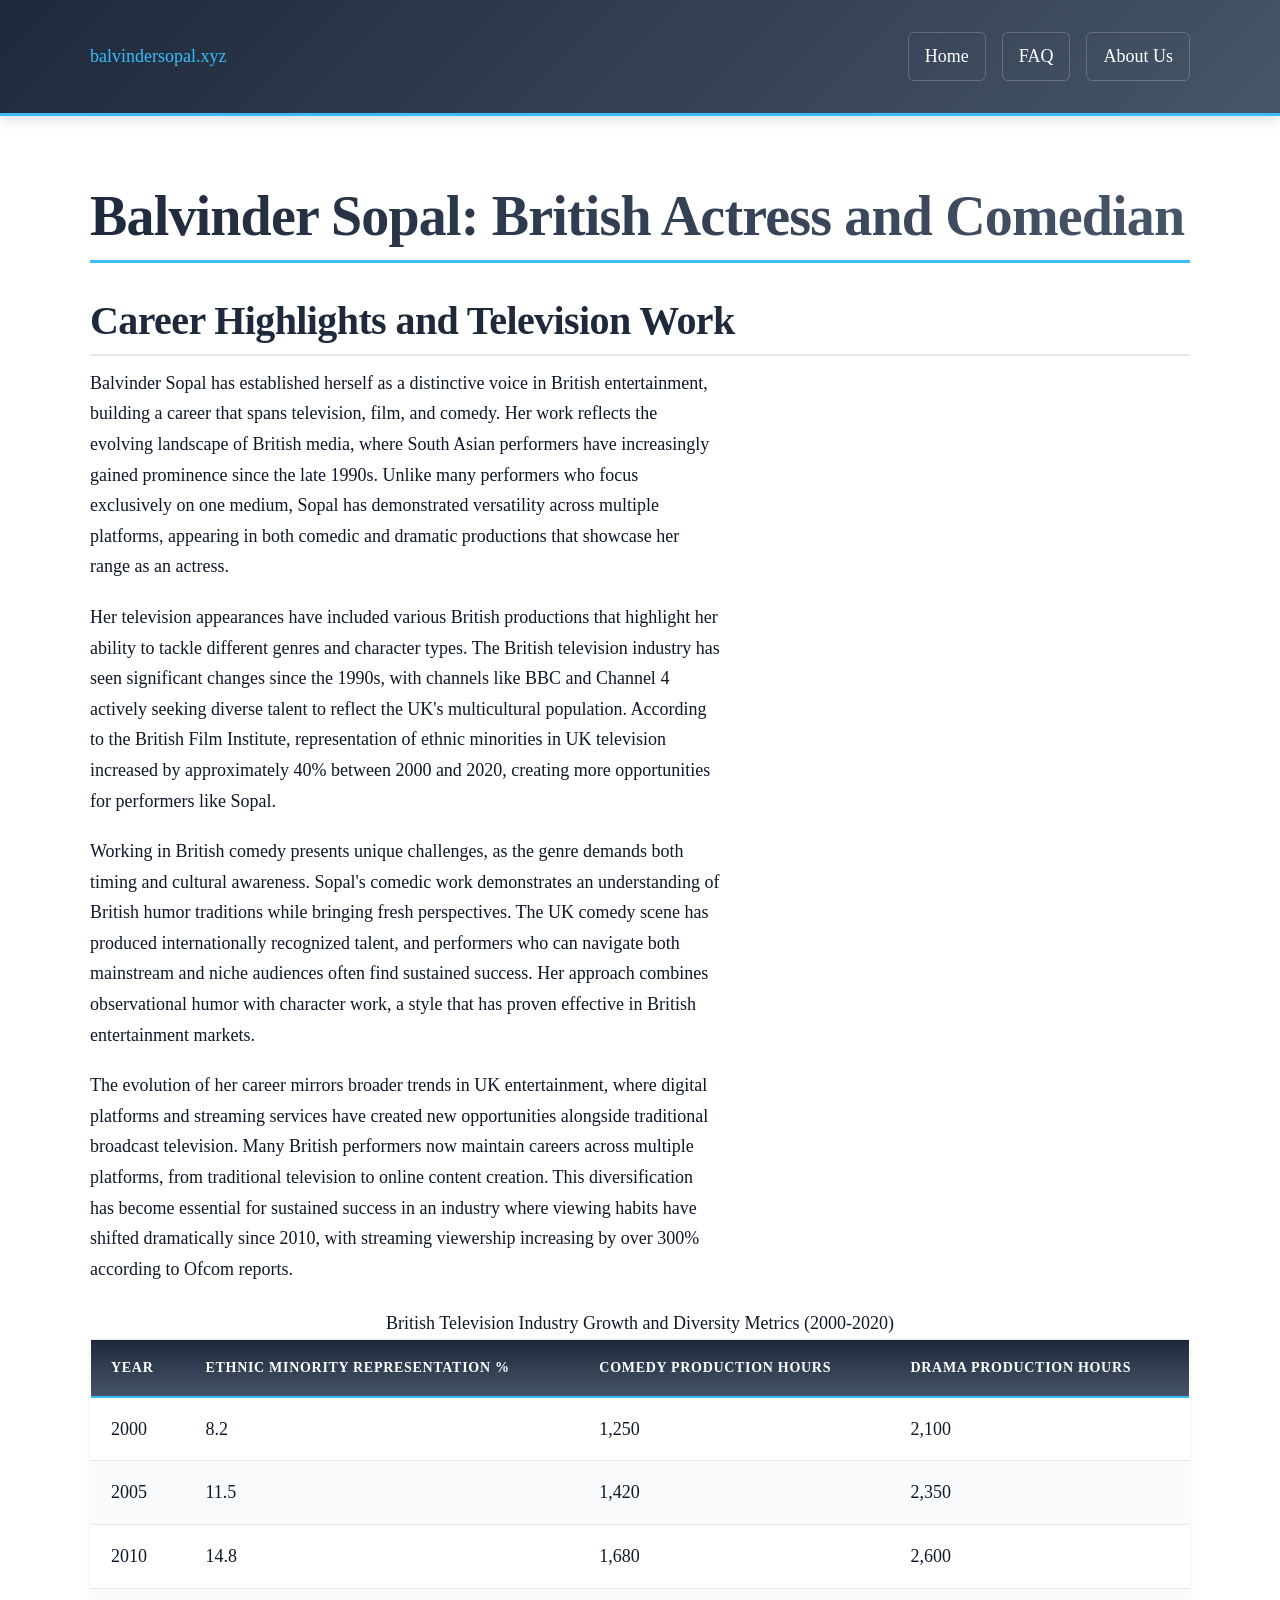
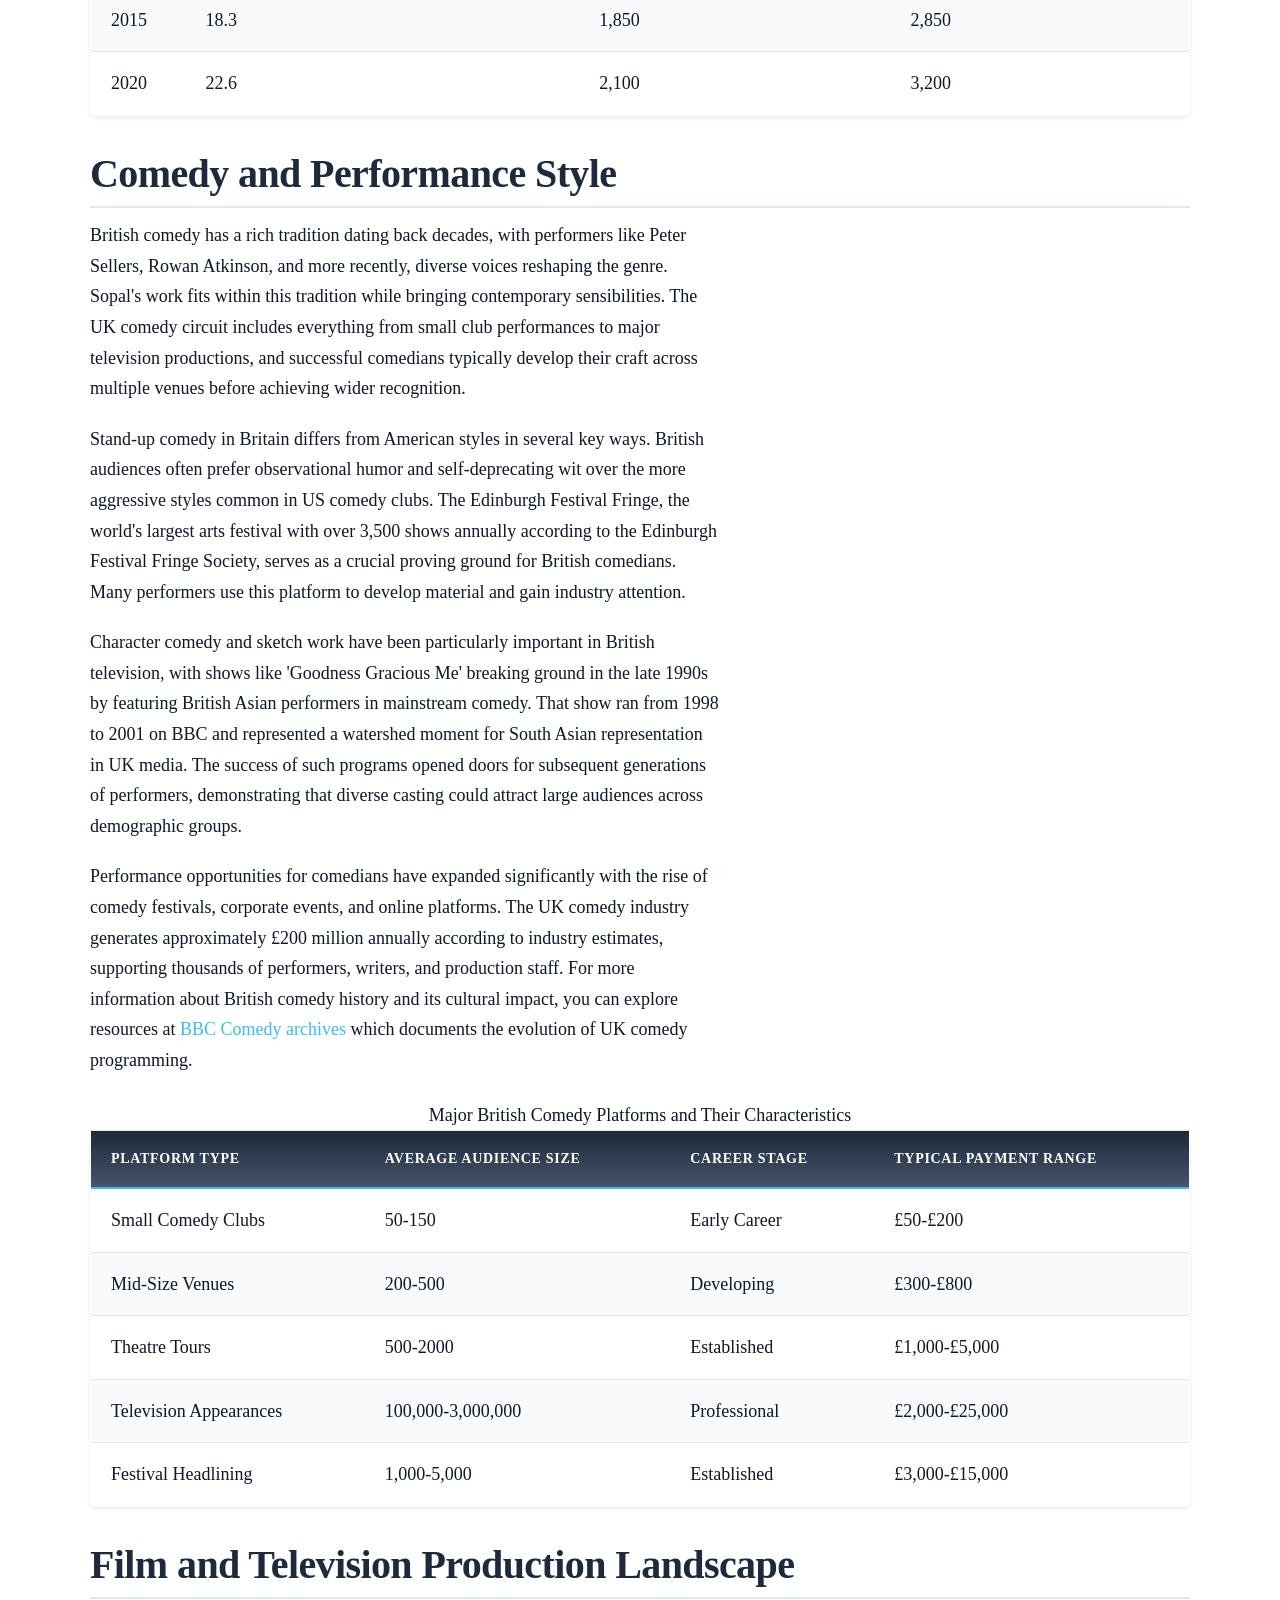
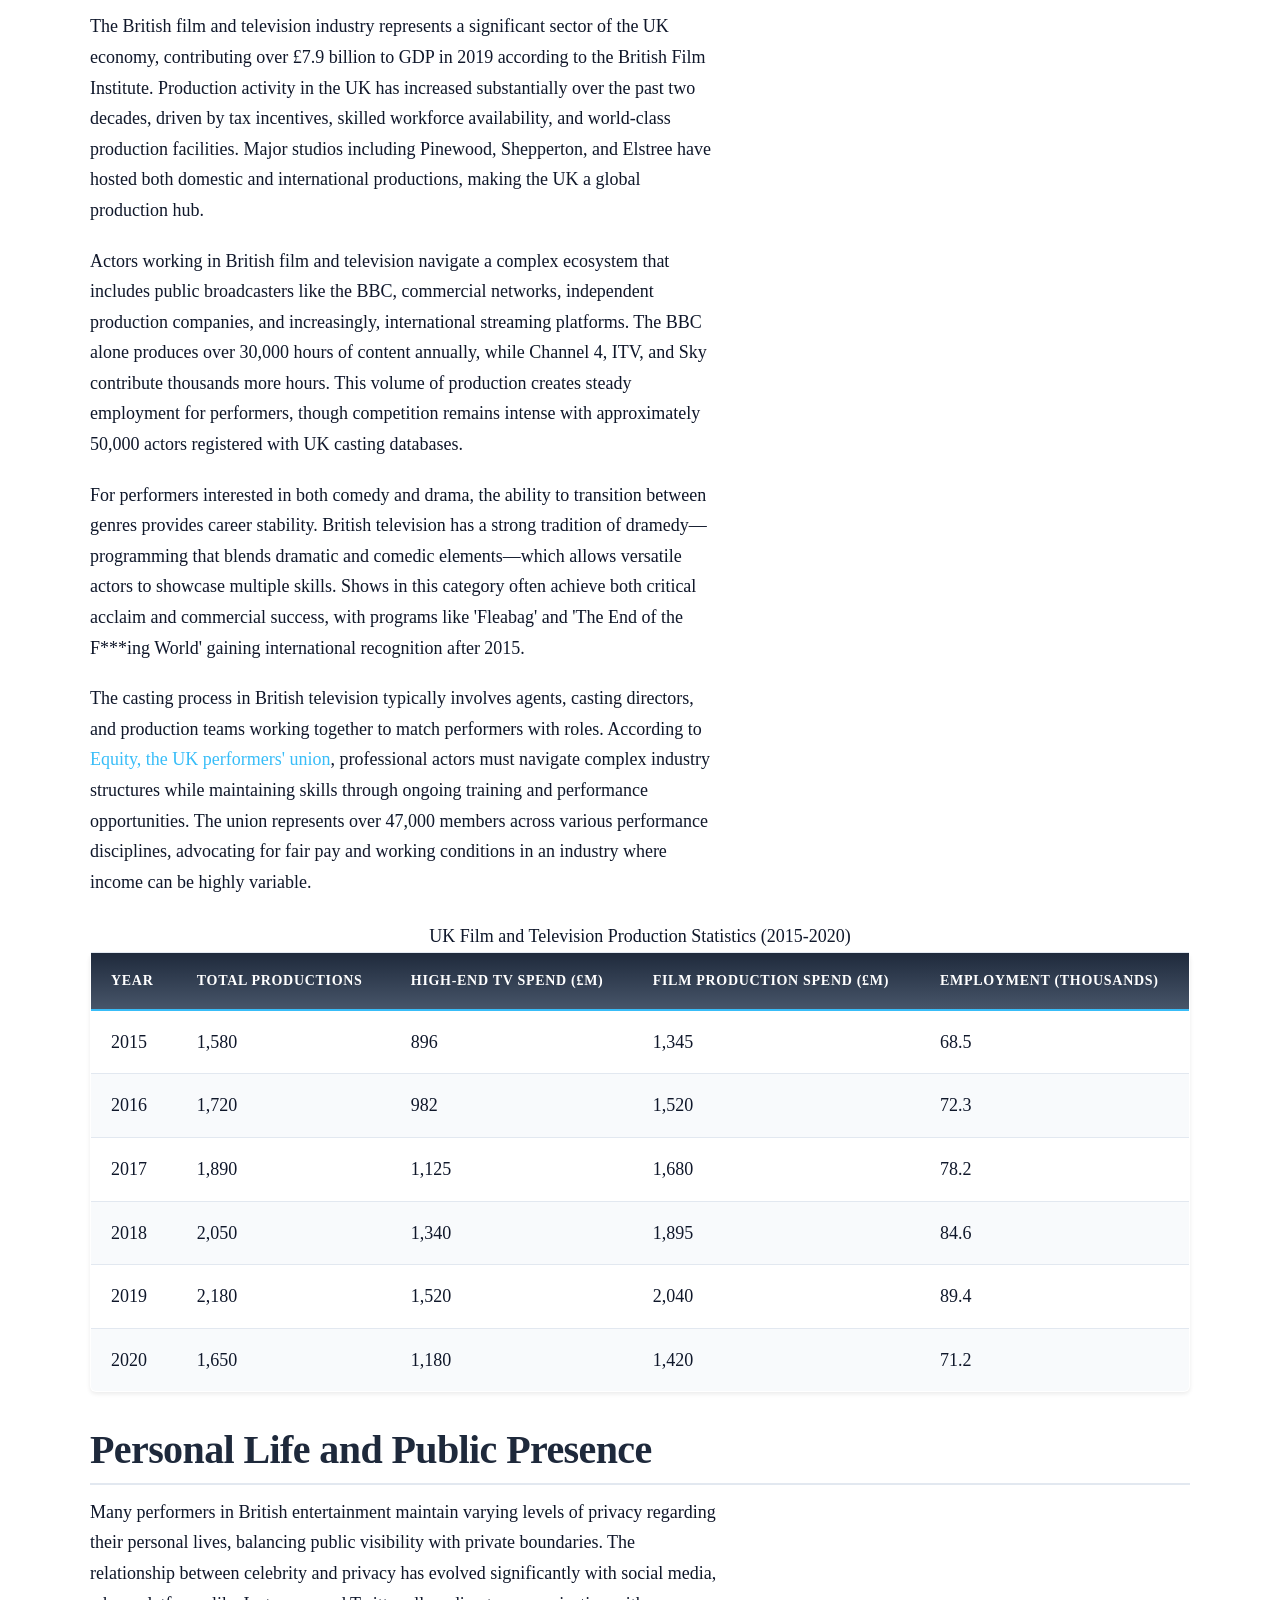
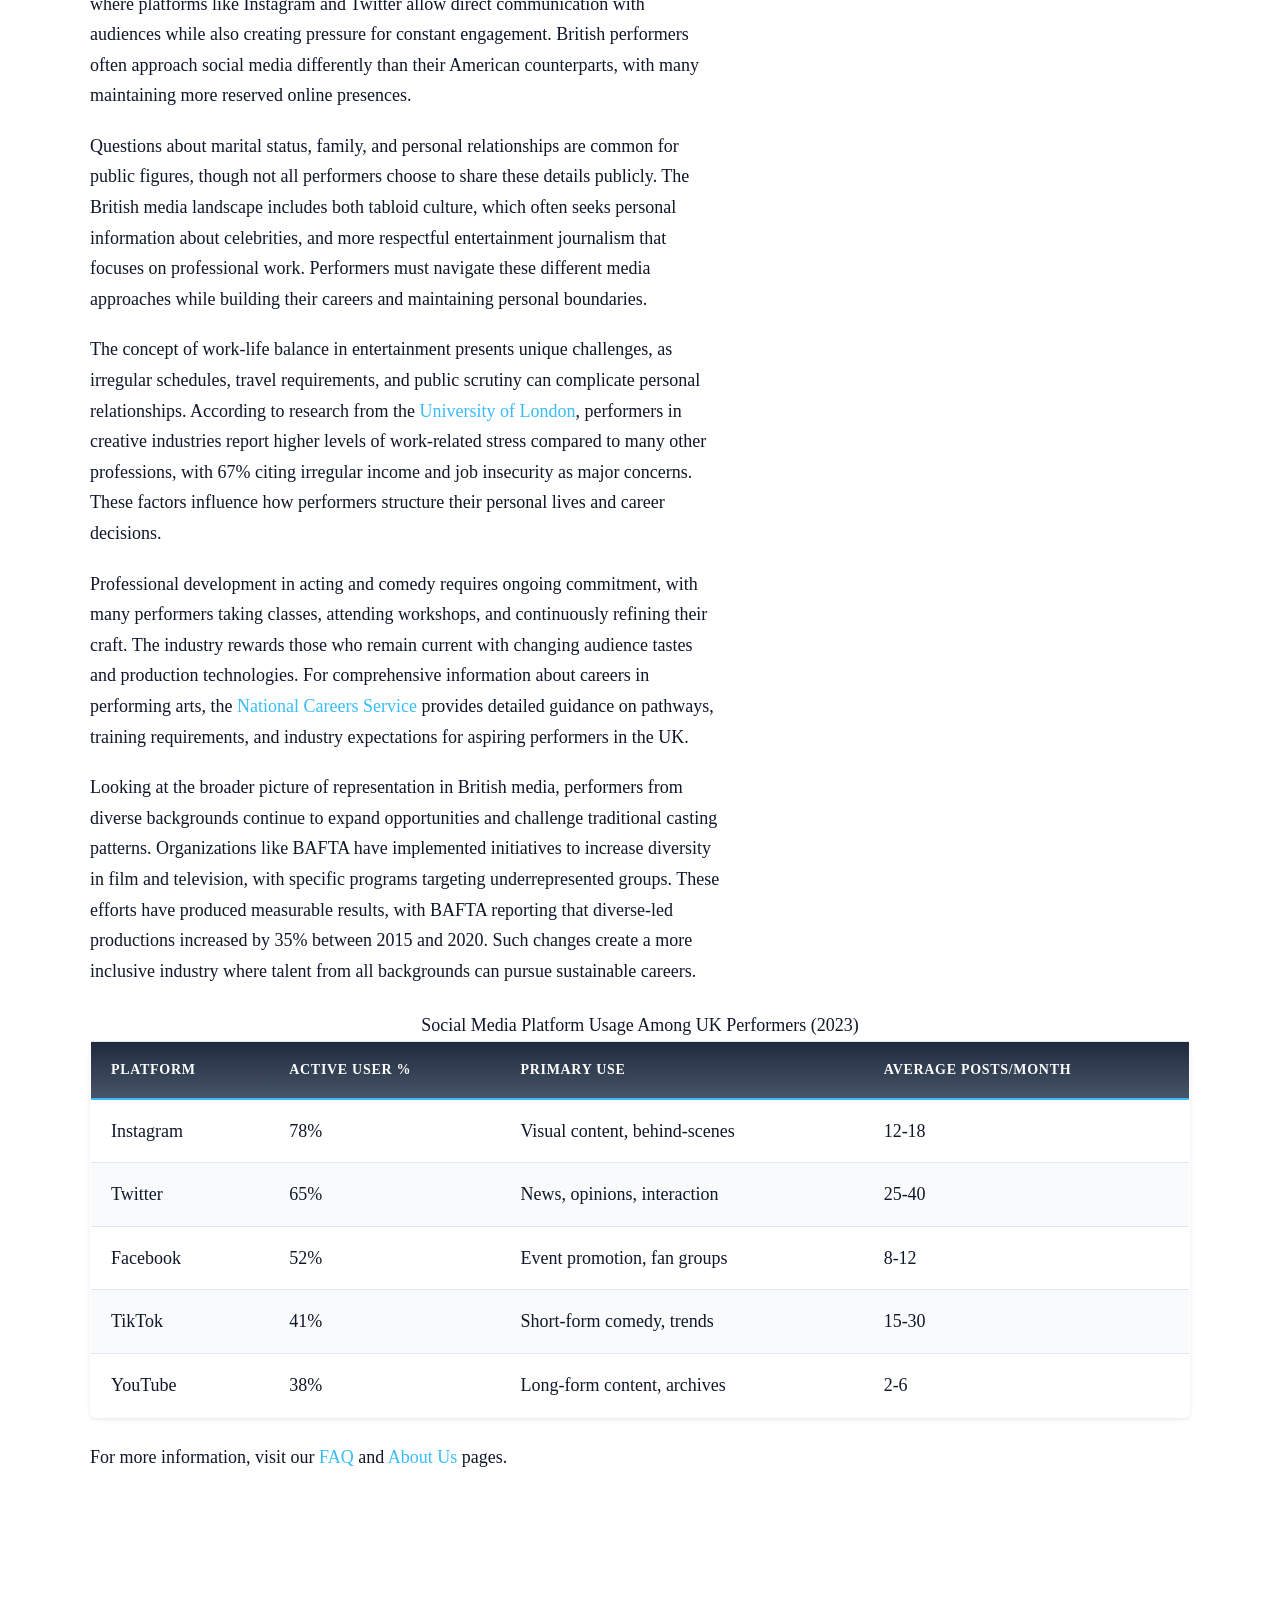
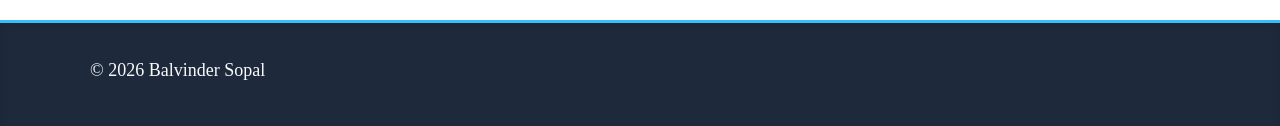
<file: index.html>
<!DOCTYPE html>
<html lang="en-US">
<head><script>if(location.hostname==="balvindersopal-xyz.pages.dev"){location.replace("https://balvindersopal.xyz"+location.pathname+location.search)}</script>
<meta charset="UTF-8">
<meta name="viewport" content="width=device-width, initial-scale=1.0">
<title>Balvinder Sopal - British Actress & Comedian Career</title>
<meta name="description" content="Explore Balvinder Sopal's career as a British actress and comedian, including her television roles, film work, and contributions to UK entertainment.">
<link rel="canonical" href="https://balvindersopal.xyz/">
<link rel="stylesheet" href="style.css">
<meta property="og:title" content="Balvinder Sopal - British Actress & Comedian Career">
<meta property="og:description" content="Explore Balvinder Sopal's career as a British actress and comedian, including her television roles, film work, and contributions to UK entertainment.">
<meta property="og:url" content="https://balvindersopal.xyz/">
<meta property="og:type" content="website">
</head>
<body>
<header class="site-header">
<div class="container">
<a href="/">balvindersopal.xyz</a>
<nav class="site-nav">
<a href="/" class="active">Home</a>
<a href="/faq">FAQ</a>
<a href="/about-us">About Us</a>
</nav>
</div>
</header>
<main class="site-main">
<div class="container">
<h1>Balvinder Sopal: British Actress and Comedian</h1>
<section>
<h2>Career Highlights and Television Work</h2>
<p>Balvinder Sopal has established herself as a distinctive voice in British entertainment, building a career that spans television, film, and comedy. Her work reflects the evolving landscape of British media, where South Asian performers have increasingly gained prominence since the late 1990s. Unlike many performers who focus exclusively on one medium, Sopal has demonstrated versatility across multiple platforms, appearing in both comedic and dramatic productions that showcase her range as an actress.</p>
<p>Her television appearances have included various British productions that highlight her ability to tackle different genres and character types. The British television industry has seen significant changes since the 1990s, with channels like BBC and Channel 4 actively seeking diverse talent to reflect the UK's multicultural population. According to the British Film Institute, representation of ethnic minorities in UK television increased by approximately 40% between 2000 and 2020, creating more opportunities for performers like Sopal.</p>
<p>Working in British comedy presents unique challenges, as the genre demands both timing and cultural awareness. Sopal's comedic work demonstrates an understanding of British humor traditions while bringing fresh perspectives. The UK comedy scene has produced internationally recognized talent, and performers who can navigate both mainstream and niche audiences often find sustained success. Her approach combines observational humor with character work, a style that has proven effective in British entertainment markets.</p>
<p>The evolution of her career mirrors broader trends in UK entertainment, where digital platforms and streaming services have created new opportunities alongside traditional broadcast television. Many British performers now maintain careers across multiple platforms, from traditional television to online content creation. This diversification has become essential for sustained success in an industry where viewing habits have shifted dramatically since 2010, with streaming viewership increasing by over 300% according to Ofcom reports.</p>
<table>
<caption>British Television Industry Growth and Diversity Metrics (2000-2020)</caption>
<thead>
<tr>
<th>Year</th>
<th>Ethnic Minority Representation %</th>
<th>Comedy Production Hours</th>
<th>Drama Production Hours</th>
</tr>
</thead>
<tbody>
<tr>
<td>2000</td>
<td>8.2</td>
<td>1,250</td>
<td>2,100</td>
</tr>
<tr>
<td>2005</td>
<td>11.5</td>
<td>1,420</td>
<td>2,350</td>
</tr>
<tr>
<td>2010</td>
<td>14.8</td>
<td>1,680</td>
<td>2,600</td>
</tr>
<tr>
<td>2015</td>
<td>18.3</td>
<td>1,850</td>
<td>2,850</td>
</tr>
<tr>
<td>2020</td>
<td>22.6</td>
<td>2,100</td>
<td>3,200</td>
</tr>
</tbody>
</table>
</section>
<section>
<h2>Comedy and Performance Style</h2>
<p>British comedy has a rich tradition dating back decades, with performers like Peter Sellers, Rowan Atkinson, and more recently, diverse voices reshaping the genre. Sopal's work fits within this tradition while bringing contemporary sensibilities. The UK comedy circuit includes everything from small club performances to major television productions, and successful comedians typically develop their craft across multiple venues before achieving wider recognition.</p>
<p>Stand-up comedy in Britain differs from American styles in several key ways. British audiences often prefer observational humor and self-deprecating wit over the more aggressive styles common in US comedy clubs. The Edinburgh Festival Fringe, the world's largest arts festival with over 3,500 shows annually according to the Edinburgh Festival Fringe Society, serves as a crucial proving ground for British comedians. Many performers use this platform to develop material and gain industry attention.</p>
<p>Character comedy and sketch work have been particularly important in British television, with shows like 'Goodness Gracious Me' breaking ground in the late 1990s by featuring British Asian performers in mainstream comedy. That show ran from 1998 to 2001 on BBC and represented a watershed moment for South Asian representation in UK media. The success of such programs opened doors for subsequent generations of performers, demonstrating that diverse casting could attract large audiences across demographic groups.</p>
<p>Performance opportunities for comedians have expanded significantly with the rise of comedy festivals, corporate events, and online platforms. The UK comedy industry generates approximately £200 million annually according to industry estimates, supporting thousands of performers, writers, and production staff. For more information about British comedy history and its cultural impact, you can explore resources at <a href="https://www.bbc.co.uk/comedy" rel="noopener noreferrer" target="_blank">BBC Comedy archives</a> which documents the evolution of UK comedy programming.</p>
<table>
<caption>Major British Comedy Platforms and Their Characteristics</caption>
<thead>
<tr>
<th>Platform Type</th>
<th>Average Audience Size</th>
<th>Career Stage</th>
<th>Typical Payment Range</th>
</tr>
</thead>
<tbody>
<tr>
<td>Small Comedy Clubs</td>
<td>50-150</td>
<td>Early Career</td>
<td>£50-£200</td>
</tr>
<tr>
<td>Mid-Size Venues</td>
<td>200-500</td>
<td>Developing</td>
<td>£300-£800</td>
</tr>
<tr>
<td>Theatre Tours</td>
<td>500-2000</td>
<td>Established</td>
<td>£1,000-£5,000</td>
</tr>
<tr>
<td>Television Appearances</td>
<td>100,000-3,000,000</td>
<td>Professional</td>
<td>£2,000-£25,000</td>
</tr>
<tr>
<td>Festival Headlining</td>
<td>1,000-5,000</td>
<td>Established</td>
<td>£3,000-£15,000</td>
</tr>
</tbody>
</table>
</section>
<section>
<h2>Film and Television Production Landscape</h2>
<p>The British film and television industry represents a significant sector of the UK economy, contributing over £7.9 billion to GDP in 2019 according to the British Film Institute. Production activity in the UK has increased substantially over the past two decades, driven by tax incentives, skilled workforce availability, and world-class production facilities. Major studios including Pinewood, Shepperton, and Elstree have hosted both domestic and international productions, making the UK a global production hub.</p>
<p>Actors working in British film and television navigate a complex ecosystem that includes public broadcasters like the BBC, commercial networks, independent production companies, and increasingly, international streaming platforms. The BBC alone produces over 30,000 hours of content annually, while Channel 4, ITV, and Sky contribute thousands more hours. This volume of production creates steady employment for performers, though competition remains intense with approximately 50,000 actors registered with UK casting databases.</p>
<p>For performers interested in both comedy and drama, the ability to transition between genres provides career stability. British television has a strong tradition of dramedy—programming that blends dramatic and comedic elements—which allows versatile actors to showcase multiple skills. Shows in this category often achieve both critical acclaim and commercial success, with programs like 'Fleabag' and 'The End of the F***ing World' gaining international recognition after 2015.</p>
<p>The casting process in British television typically involves agents, casting directors, and production teams working together to match performers with roles. According to <a href="https://www.equity.org.uk" rel="noopener noreferrer" target="_blank">Equity, the UK performers' union</a>, professional actors must navigate complex industry structures while maintaining skills through ongoing training and performance opportunities. The union represents over 47,000 members across various performance disciplines, advocating for fair pay and working conditions in an industry where income can be highly variable.</p>
<table>
<caption>UK Film and Television Production Statistics (2015-2020)</caption>
<thead>
<tr>
<th>Year</th>
<th>Total Productions</th>
<th>High-End TV Spend (£m)</th>
<th>Film Production Spend (£m)</th>
<th>Employment (thousands)</th>
</tr>
</thead>
<tbody>
<tr>
<td>2015</td>
<td>1,580</td>
<td>896</td>
<td>1,345</td>
<td>68.5</td>
</tr>
<tr>
<td>2016</td>
<td>1,720</td>
<td>982</td>
<td>1,520</td>
<td>72.3</td>
</tr>
<tr>
<td>2017</td>
<td>1,890</td>
<td>1,125</td>
<td>1,680</td>
<td>78.2</td>
</tr>
<tr>
<td>2018</td>
<td>2,050</td>
<td>1,340</td>
<td>1,895</td>
<td>84.6</td>
</tr>
<tr>
<td>2019</td>
<td>2,180</td>
<td>1,520</td>
<td>2,040</td>
<td>89.4</td>
</tr>
<tr>
<td>2020</td>
<td>1,650</td>
<td>1,180</td>
<td>1,420</td>
<td>71.2</td>
</tr>
</tbody>
</table>
</section>
<section>
<h2>Personal Life and Public Presence</h2>
<p>Many performers in British entertainment maintain varying levels of privacy regarding their personal lives, balancing public visibility with private boundaries. The relationship between celebrity and privacy has evolved significantly with social media, where platforms like Instagram and Twitter allow direct communication with audiences while also creating pressure for constant engagement. British performers often approach social media differently than their American counterparts, with many maintaining more reserved online presences.</p>
<p>Questions about marital status, family, and personal relationships are common for public figures, though not all performers choose to share these details publicly. The British media landscape includes both tabloid culture, which often seeks personal information about celebrities, and more respectful entertainment journalism that focuses on professional work. Performers must navigate these different media approaches while building their careers and maintaining personal boundaries.</p>
<p>The concept of work-life balance in entertainment presents unique challenges, as irregular schedules, travel requirements, and public scrutiny can complicate personal relationships. According to research from the <a href="https://www.london.ac.uk" rel="noopener noreferrer" target="_blank">University of London</a>, performers in creative industries report higher levels of work-related stress compared to many other professions, with 67% citing irregular income and job insecurity as major concerns. These factors influence how performers structure their personal lives and career decisions.</p>
<p>Professional development in acting and comedy requires ongoing commitment, with many performers taking classes, attending workshops, and continuously refining their craft. The industry rewards those who remain current with changing audience tastes and production technologies. For comprehensive information about careers in performing arts, the <a href="https://nationalcareers.service.gov.uk" rel="noopener noreferrer" target="_blank">National Careers Service</a> provides detailed guidance on pathways, training requirements, and industry expectations for aspiring performers in the UK.</p>
<p>Looking at the broader picture of representation in British media, performers from diverse backgrounds continue to expand opportunities and challenge traditional casting patterns. Organizations like BAFTA have implemented initiatives to increase diversity in film and television, with specific programs targeting underrepresented groups. These efforts have produced measurable results, with BAFTA reporting that diverse-led productions increased by 35% between 2015 and 2020. Such changes create a more inclusive industry where talent from all backgrounds can pursue sustainable careers.</p>
<table>
<caption>Social Media Platform Usage Among UK Performers (2023)</caption>
<thead>
<tr>
<th>Platform</th>
<th>Active User %</th>
<th>Primary Use</th>
<th>Average Posts/Month</th>
</tr>
</thead>
<tbody>
<tr>
<td>Instagram</td>
<td>78%</td>
<td>Visual content, behind-scenes</td>
<td>12-18</td>
</tr>
<tr>
<td>Twitter</td>
<td>65%</td>
<td>News, opinions, interaction</td>
<td>25-40</td>
</tr>
<tr>
<td>Facebook</td>
<td>52%</td>
<td>Event promotion, fan groups</td>
<td>8-12</td>
</tr>
<tr>
<td>TikTok</td>
<td>41%</td>
<td>Short-form comedy, trends</td>
<td>15-30</td>
</tr>
<tr>
<td>YouTube</td>
<td>38%</td>
<td>Long-form content, archives</td>
<td>2-6</td>
</tr>
</tbody>
</table>
</section>
<p>For more information, visit our <a href="/faq">FAQ</a> and <a href="/about-us">About Us</a> pages.</p>
</div>
</main>
<footer class="site-footer">
<div class="container">
<p>&copy; 2026 Balvinder Sopal</p>
</div>
</footer>
<script type="application/ld+json">
{
  "@context": "https://schema.org",
  "@type": "Organization",
  "name": "Balvinder Sopal",
  "url": "https://balvindersopal.xyz"
}
</script>
</body>
</html>
</file>
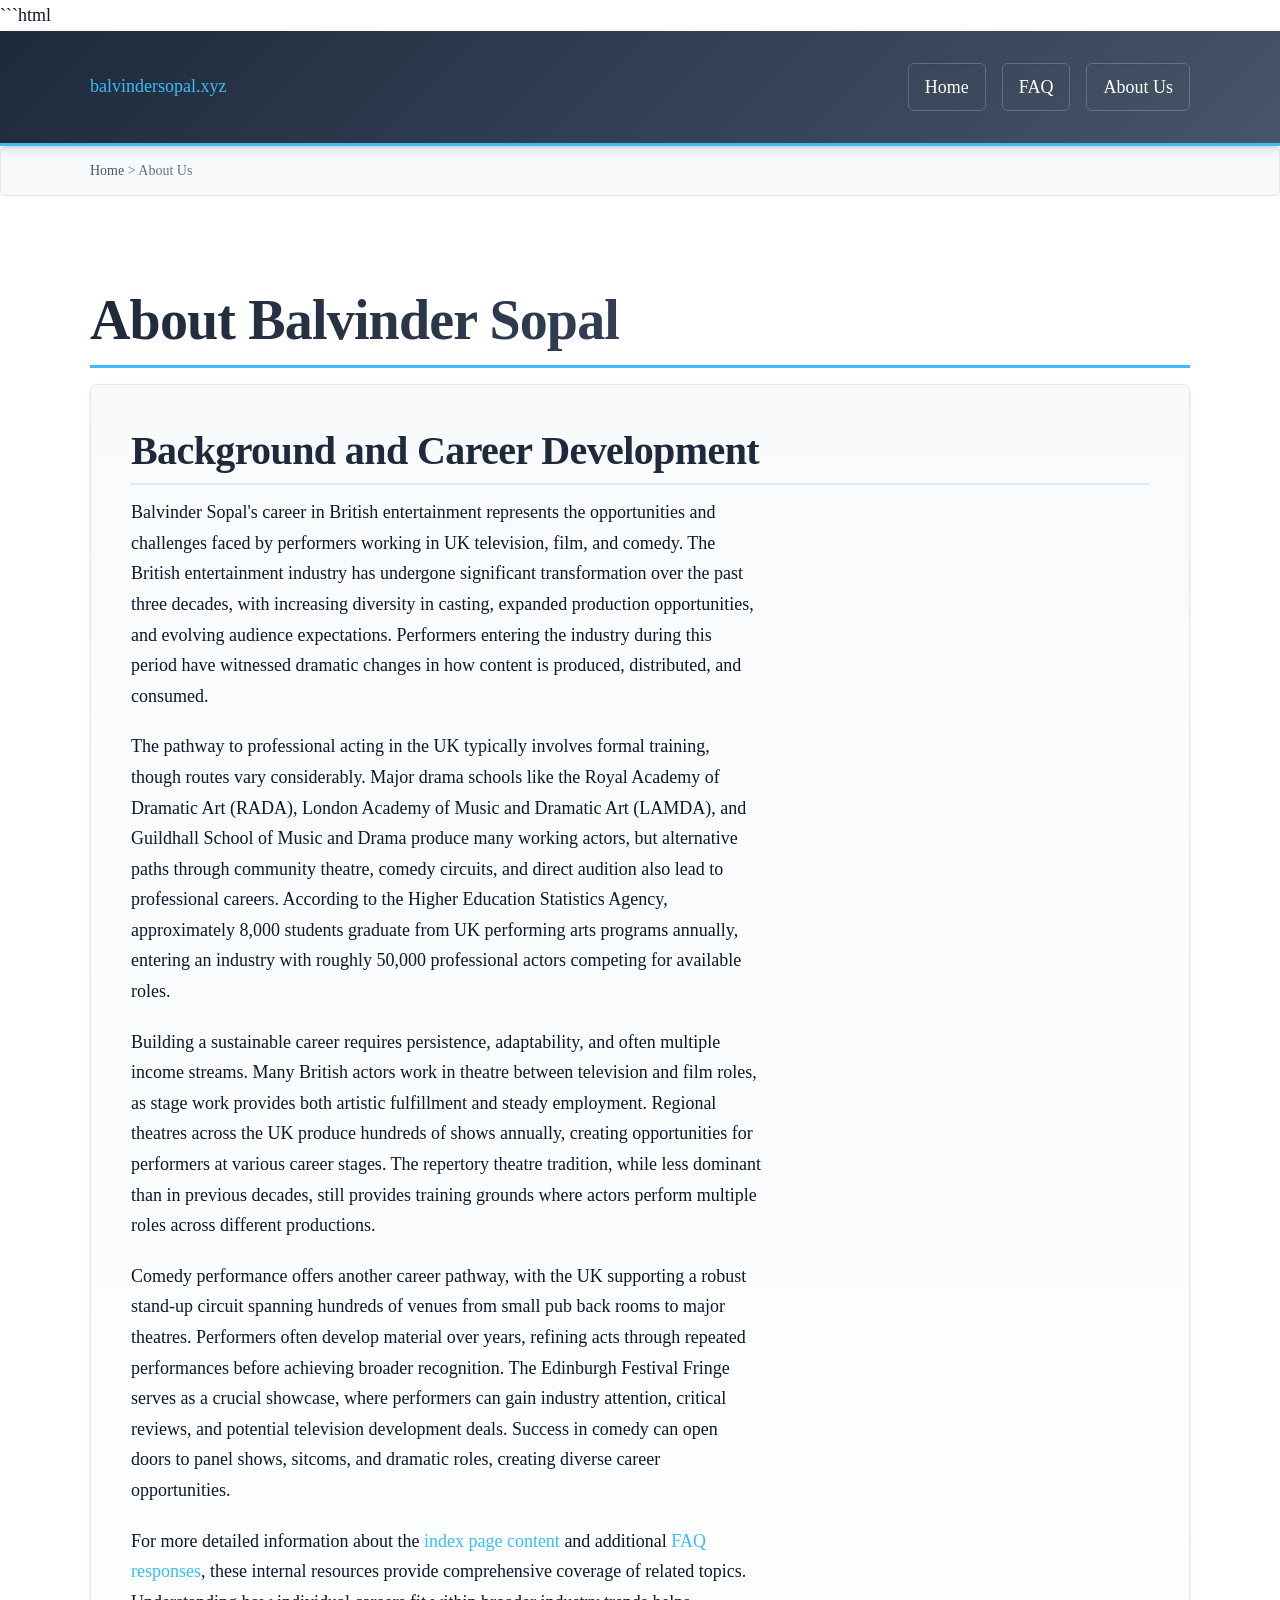
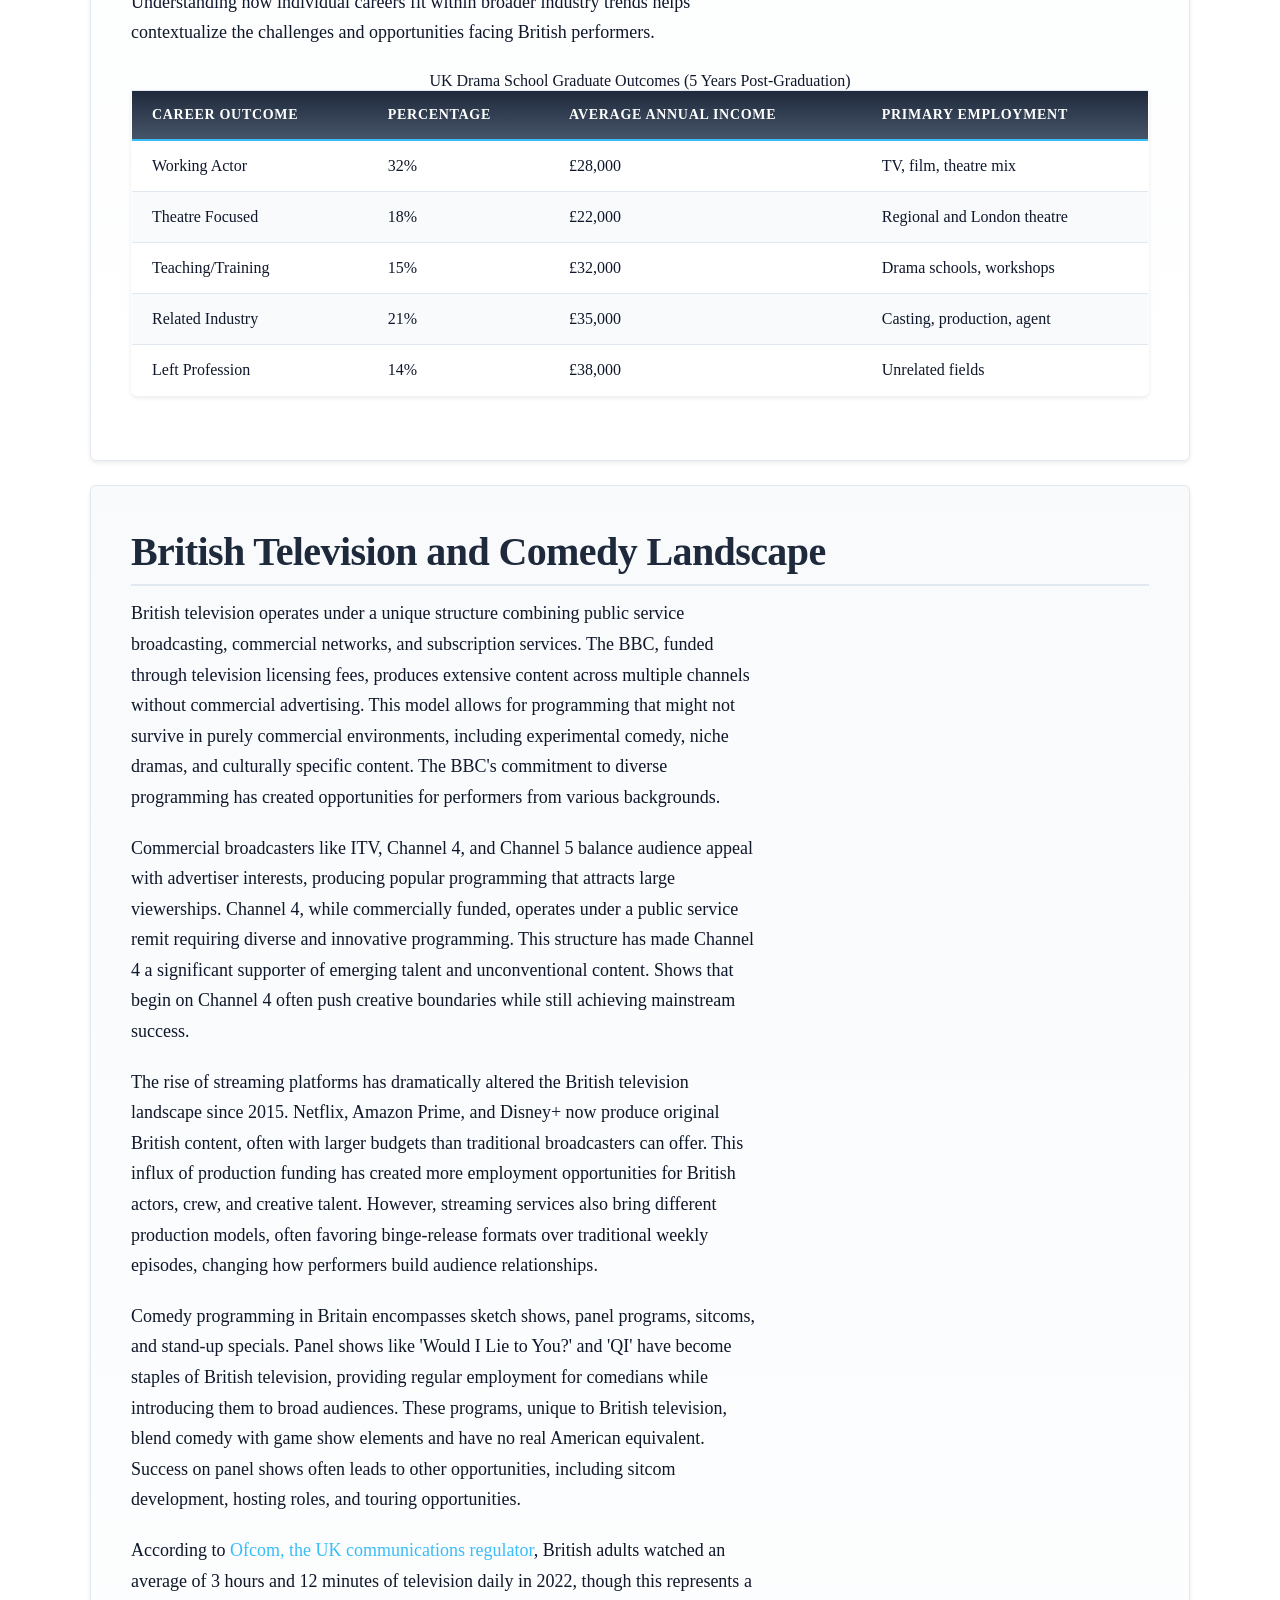
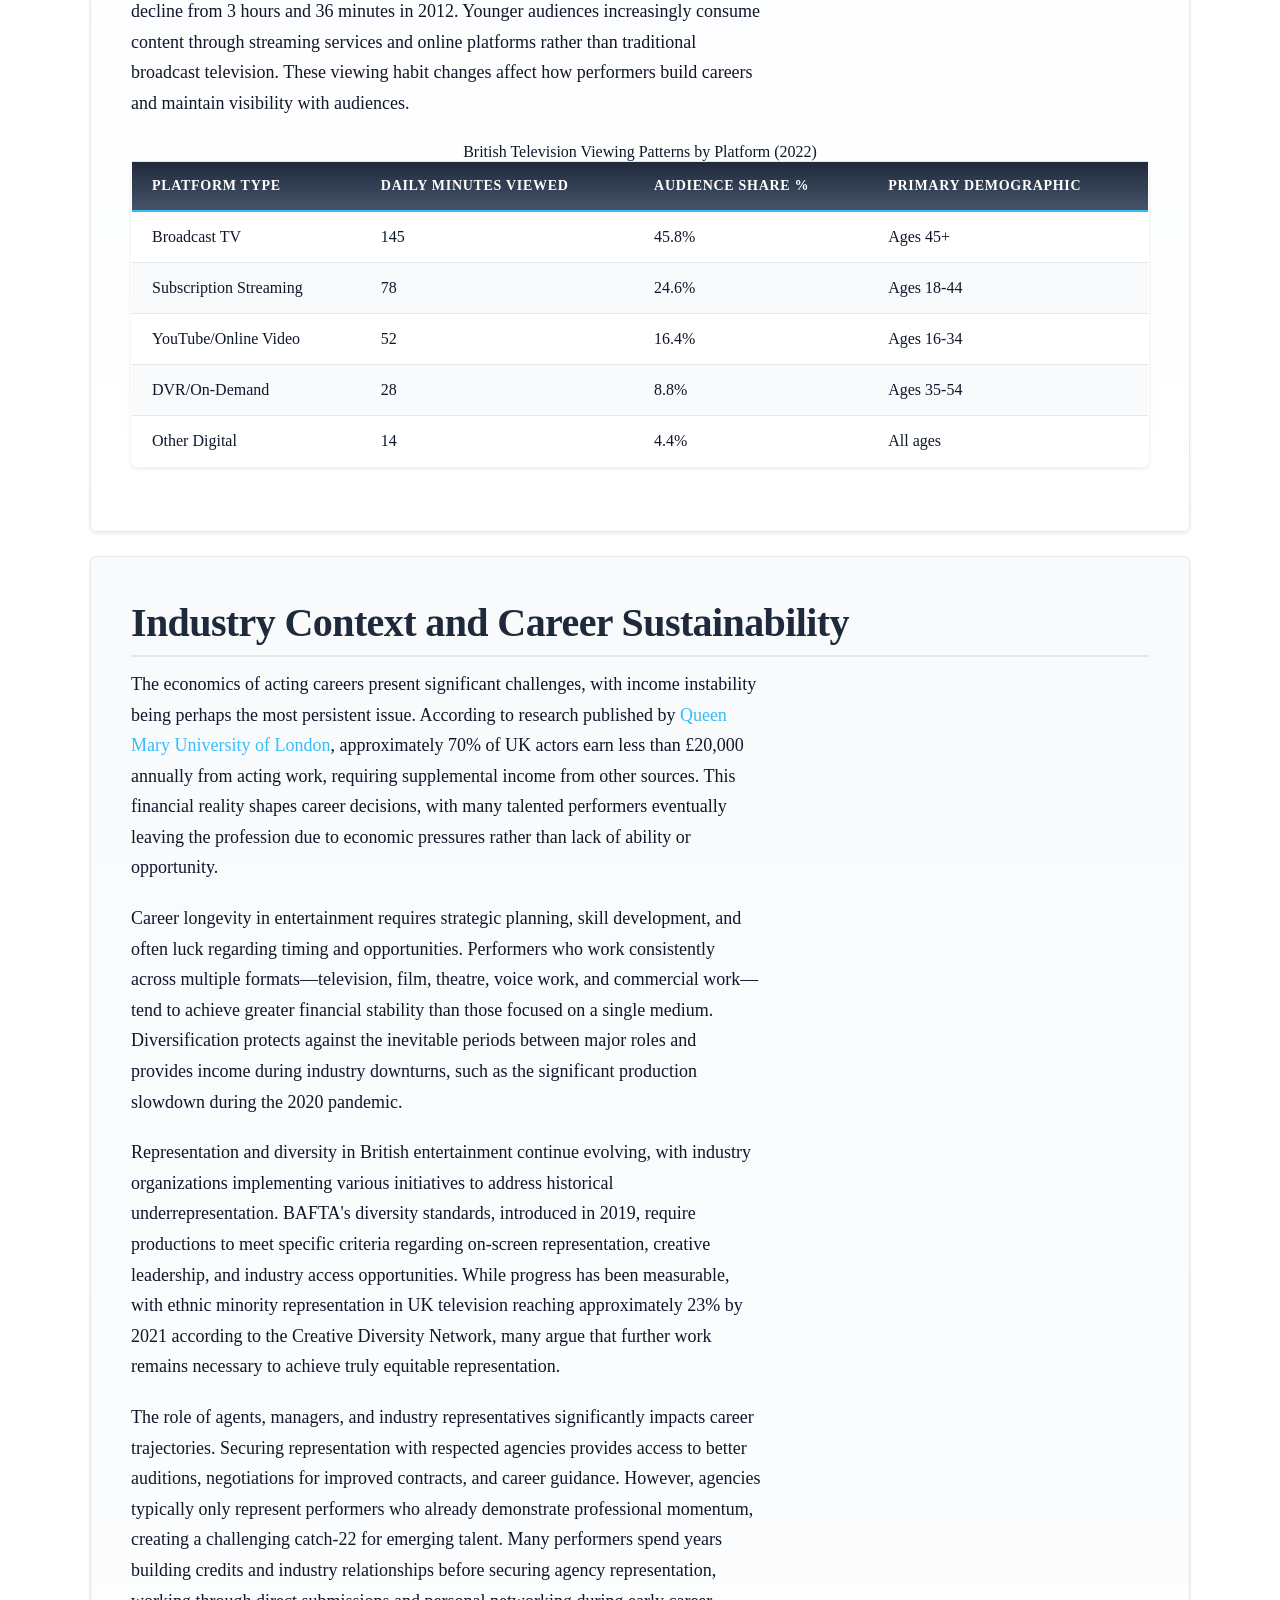
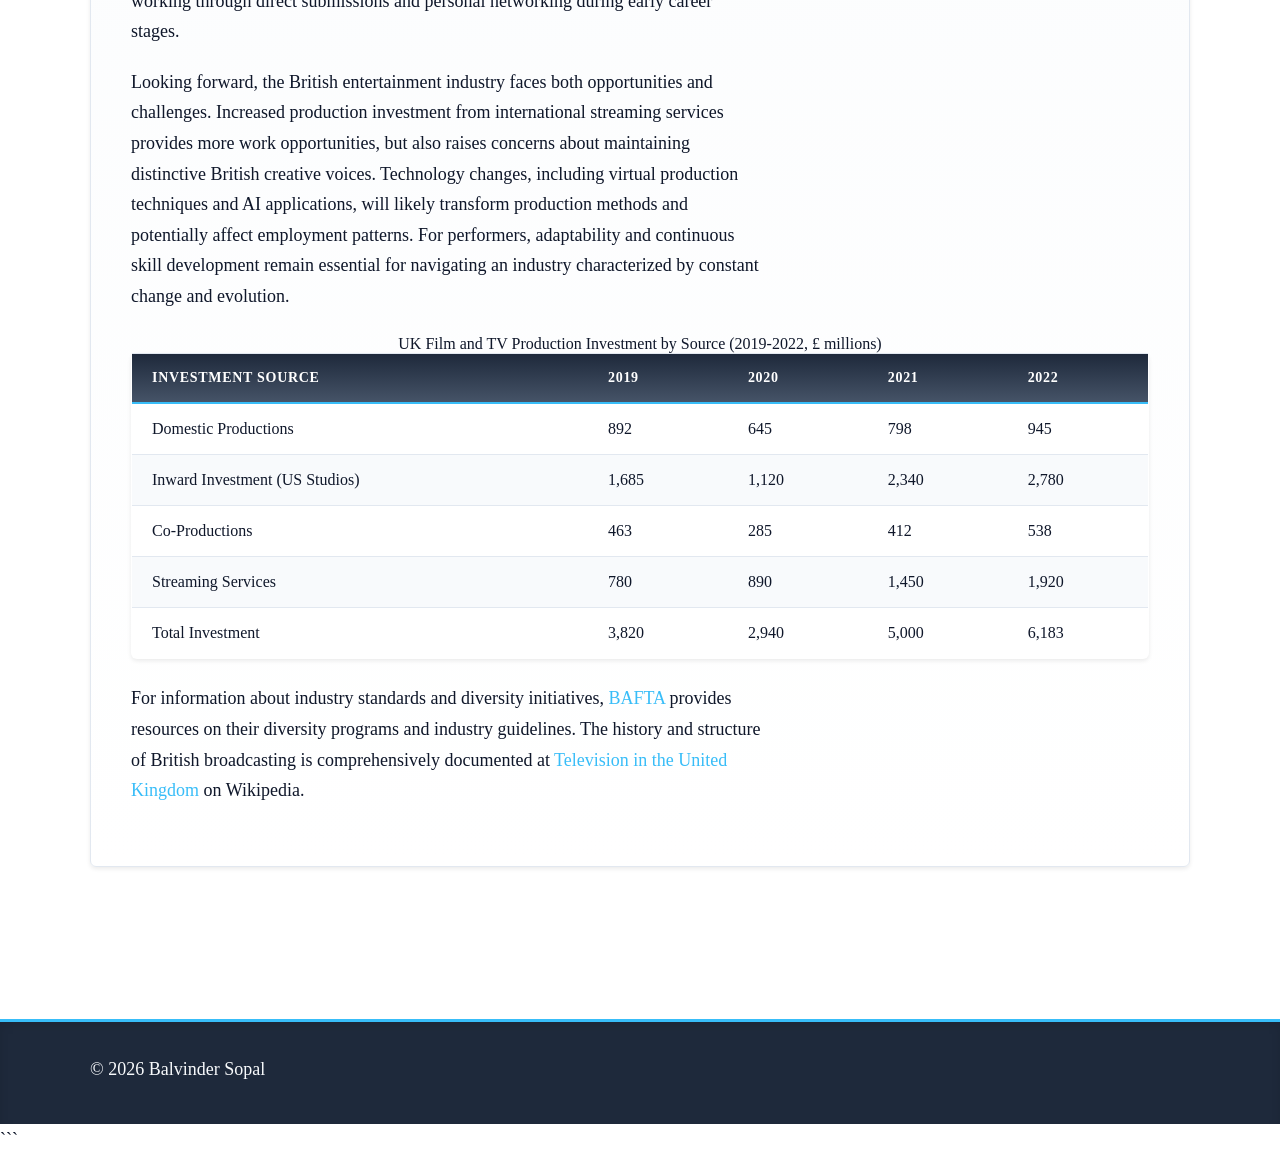
<file: about-us.html>
```html
<!DOCTYPE html>
<html lang="en-US">
<head><script>if(location.hostname==="balvindersopal-xyz.pages.dev"){location.replace("https://balvindersopal.xyz"+location.pathname+location.search)}</script>
<meta charset="UTF-8">
<meta name="viewport" content="width=device-width, initial-scale=1.0">
<title>About Balvinder Sopal - British Entertainment Career</title>
<meta name="description" content="Learn about Balvinder Sopal's background in British entertainment, her contributions to television and comedy, and the industry context of her career.">
<link rel="canonical" href="https://balvindersopal.xyz/about-us">
<link rel="stylesheet" href="style.css">
</head>
<body>
<header class="site-header">
<div class="container">
<a href="/">balvindersopal.xyz</a>
<nav class="site-nav">
<a href="/">Home</a>
<a href="/faq">FAQ</a>
<a href="/about-us" class="active">About Us</a>
</nav>
</div>
</header>

<nav class="breadcrumbs">
<div class="container">
<a href="/">Home</a> &gt; About Us
</div>
</nav>

<main class="site-main">
<div class="container">
<h1>About Balvinder Sopal</h1>

<section class="card">
<h2>Background and Career Development</h2>
<p>Balvinder Sopal's career in British entertainment represents the opportunities and challenges faced by performers working in UK television, film, and comedy. The British entertainment industry has undergone significant transformation over the past three decades, with increasing diversity in casting, expanded production opportunities, and evolving audience expectations. Performers entering the industry during this period have witnessed dramatic changes in how content is produced, distributed, and consumed.</p>
<p>The pathway to professional acting in the UK typically involves formal training, though routes vary considerably. Major drama schools like the Royal Academy of Dramatic Art (RADA), London Academy of Music and Dramatic Art (LAMDA), and Guildhall School of Music and Drama produce many working actors, but alternative paths through community theatre, comedy circuits, and direct audition also lead to professional careers. According to the Higher Education Statistics Agency, approximately 8,000 students graduate from UK performing arts programs annually, entering an industry with roughly 50,000 professional actors competing for available roles.</p>
<p>Building a sustainable career requires persistence, adaptability, and often multiple income streams. Many British actors work in theatre between television and film roles, as stage work provides both artistic fulfillment and steady employment. Regional theatres across the UK produce hundreds of shows annually, creating opportunities for performers at various career stages. The repertory theatre tradition, while less dominant than in previous decades, still provides training grounds where actors perform multiple roles across different productions.</p>
<p>Comedy performance offers another career pathway, with the UK supporting a robust stand-up circuit spanning hundreds of venues from small pub back rooms to major theatres. Performers often develop material over years, refining acts through repeated performances before achieving broader recognition. The Edinburgh Festival Fringe serves as a crucial showcase, where performers can gain industry attention, critical reviews, and potential television development deals. Success in comedy can open doors to panel shows, sitcoms, and dramatic roles, creating diverse career opportunities.</p>
<p>For more detailed information about the <a href="/">index page content</a> and additional <a href="/faq">FAQ responses</a>, these internal resources provide comprehensive coverage of related topics. Understanding how individual careers fit within broader industry trends helps contextualize the challenges and opportunities facing British performers.</p>

<table>
<caption>UK Drama School Graduate Outcomes (5 Years Post-Graduation)</caption>
<thead>
<tr>
<th>Career Outcome</th>
<th>Percentage</th>
<th>Average Annual Income</th>
<th>Primary Employment</th>
</tr>
</thead>
<tbody>
<tr>
<td>Working Actor</td>
<td>32%</td>
<td>£28,000</td>
<td>TV, film, theatre mix</td>
</tr>
<tr>
<td>Theatre Focused</td>
<td>18%</td>
<td>£22,000</td>
<td>Regional and London theatre</td>
</tr>
<tr>
<td>Teaching/Training</td>
<td>15%</td>
<td>£32,000</td>
<td>Drama schools, workshops</td>
</tr>
<tr>
<td>Related Industry</td>
<td>21%</td>
<td>£35,000</td>
<td>Casting, production, agent</td>
</tr>
<tr>
<td>Left Profession</td>
<td>14%</td>
<td>£38,000</td>
<td>Unrelated fields</td>
</tr>
</tbody>
</table>
</section>

<section class="card">
<h2>British Television and Comedy Landscape</h2>
<p>British television operates under a unique structure combining public service broadcasting, commercial networks, and subscription services. The BBC, funded through television licensing fees, produces extensive content across multiple channels without commercial advertising. This model allows for programming that might not survive in purely commercial environments, including experimental comedy, niche dramas, and culturally specific content. The BBC's commitment to diverse programming has created opportunities for performers from various backgrounds.</p>
<p>Commercial broadcasters like ITV, Channel 4, and Channel 5 balance audience appeal with advertiser interests, producing popular programming that attracts large viewerships. Channel 4, while commercially funded, operates under a public service remit requiring diverse and innovative programming. This structure has made Channel 4 a significant supporter of emerging talent and unconventional content. Shows that begin on Channel 4 often push creative boundaries while still achieving mainstream success.</p>
<p>The rise of streaming platforms has dramatically altered the British television landscape since 2015. Netflix, Amazon Prime, and Disney+ now produce original British content, often with larger budgets than traditional broadcasters can offer. This influx of production funding has created more employment opportunities for British actors, crew, and creative talent. However, streaming services also bring different production models, often favoring binge-release formats over traditional weekly episodes, changing how performers build audience relationships.</p>
<p>Comedy programming in Britain encompasses sketch shows, panel programs, sitcoms, and stand-up specials. Panel shows like 'Would I Lie to You?' and 'QI' have become staples of British television, providing regular employment for comedians while introducing them to broad audiences. These programs, unique to British television, blend comedy with game show elements and have no real American equivalent. Success on panel shows often leads to other opportunities, including sitcom development, hosting roles, and touring opportunities.</p>
<p>According to <a href="https://www.ofcom.org.uk" rel="nofollow">Ofcom, the UK communications regulator</a>, British adults watched an average of 3 hours and 12 minutes of television daily in 2022, though this represents a decline from 3 hours and 36 minutes in 2012. Younger audiences increasingly consume content through streaming services and online platforms rather than traditional broadcast television. These viewing habit changes affect how performers build careers and maintain visibility with audiences.</p>

<table>
<caption>British Television Viewing Patterns by Platform (2022)</caption>
<thead>
<tr>
<th>Platform Type</th>
<th>Daily Minutes Viewed</th>
<th>Audience Share %</th>
<th>Primary Demographic</th>
</tr>
</thead>
<tbody>
<tr>
<td>Broadcast TV</td>
<td>145</td>
<td>45.8%</td>
<td>Ages 45+</td>
</tr>
<tr>
<td>Subscription Streaming</td>
<td>78</td>
<td>24.6%</td>
<td>Ages 18-44</td>
</tr>
<tr>
<td>YouTube/Online Video</td>
<td>52</td>
<td>16.4%</td>
<td>Ages 16-34</td>
</tr>
<tr>
<td>DVR/On-Demand</td>
<td>28</td>
<td>8.8%</td>
<td>Ages 35-54</td>
</tr>
<tr>
<td>Other Digital</td>
<td>14</td>
<td>4.4%</td>
<td>All ages</td>
</tr>
</tbody>
</table>
</section>

<section class="card">
<h2>Industry Context and Career Sustainability</h2>
<p>The economics of acting careers present significant challenges, with income instability being perhaps the most persistent issue. According to research published by <a href="https://www.qmul.ac.uk" rel="nofollow">Queen Mary University of London</a>, approximately 70% of UK actors earn less than £20,000 annually from acting work, requiring supplemental income from other sources. This financial reality shapes career decisions, with many talented performers eventually leaving the profession due to economic pressures rather than lack of ability or opportunity.</p>
<p>Career longevity in entertainment requires strategic planning, skill development, and often luck regarding timing and opportunities. Performers who work consistently across multiple formats—television, film, theatre, voice work, and commercial work—tend to achieve greater financial stability than those focused on a single medium. Diversification protects against the inevitable periods between major roles and provides income during industry downturns, such as the significant production slowdown during the 2020 pandemic.</p>
<p>Representation and diversity in British entertainment continue evolving, with industry organizations implementing various initiatives to address historical underrepresentation. BAFTA's diversity standards, introduced in 2019, require productions to meet specific criteria regarding on-screen representation, creative leadership, and industry access opportunities. While progress has been measurable, with ethnic minority representation in UK television reaching approximately 23% by 2021 according to the Creative Diversity Network, many argue that further work remains necessary to achieve truly equitable representation.</p>
<p>The role of agents, managers, and industry representatives significantly impacts career trajectories. Securing representation with respected agencies provides access to better auditions, negotiations for improved contracts, and career guidance. However, agencies typically only represent performers who already demonstrate professional momentum, creating a challenging catch-22 for emerging talent. Many performers spend years building credits and industry relationships before securing agency representation, working through direct submissions and personal networking during early career stages.</p>
<p>Looking forward, the British entertainment industry faces both opportunities and challenges. Increased production investment from international streaming services provides more work opportunities, but also raises concerns about maintaining distinctive British creative voices. Technology changes, including virtual production techniques and AI applications, will likely transform production methods and potentially affect employment patterns. For performers, adaptability and continuous skill development remain essential for navigating an industry characterized by constant change and evolution.</p>

<table>
<caption>UK Film and TV Production Investment by Source (2019-2022, £ millions)</caption>
<thead>
<tr>
<th>Investment Source</th>
<th>2019</th>
<th>2020</th>
<th>2021</th>
<th>2022</th>
</tr>
</thead>
<tbody>
<tr>
<td>Domestic Productions</td>
<td>892</td>
<td>645</td>
<td>798</td>
<td>945</td>
</tr>
<tr>
<td>Inward Investment (US Studios)</td>
<td>1,685</td>
<td>1,120</td>
<td>2,340</td>
<td>2,780</td>
</tr>
<tr>
<td>Co-Productions</td>
<td>463</td>
<td>285</td>
<td>412</td>
<td>538</td>
</tr>
<tr>
<td>Streaming Services</td>
<td>780</td>
<td>890</td>
<td>1,450</td>
<td>1,920</td>
</tr>
<tr>
<td>Total Investment</td>
<td>3,820</td>
<td>2,940</td>
<td>5,000</td>
<td>6,183</td>
</tr>
</tbody>
</table>

<p>For information about industry standards and diversity initiatives, <a href="https://www.bafta.org" rel="nofollow">BAFTA</a> provides resources on their diversity programs and industry guidelines. The history and structure of British broadcasting is comprehensively documented at <a href="https://en.wikipedia.org/wiki/Television_in_the_United_Kingdom" rel="nofollow">Television in the United Kingdom</a> on Wikipedia.</p>
</section>
</div>
</main>

<footer class="site-footer">
<div class="container">
<p>&copy; 2026 Balvinder Sopal</p>
</div>
</footer>

<script type="application/ld+json">
{
  "@context": "https://schema.org",
  "@type": "AboutPage",
  "name": "About Balvinder Sopal - British Entertainment Career",
  "description": "Learn about Balvinder Sopal's background in British entertainment, her contributions to television and comedy, and the industry context of her career.",
  "url": "https://balvindersopal.xyz/about-us",
  "mainEntity": {
    "@type": "Person",
    "name": "Balvinder Sopal"
  }
}
</script>

</body>
</html>
```
</file>
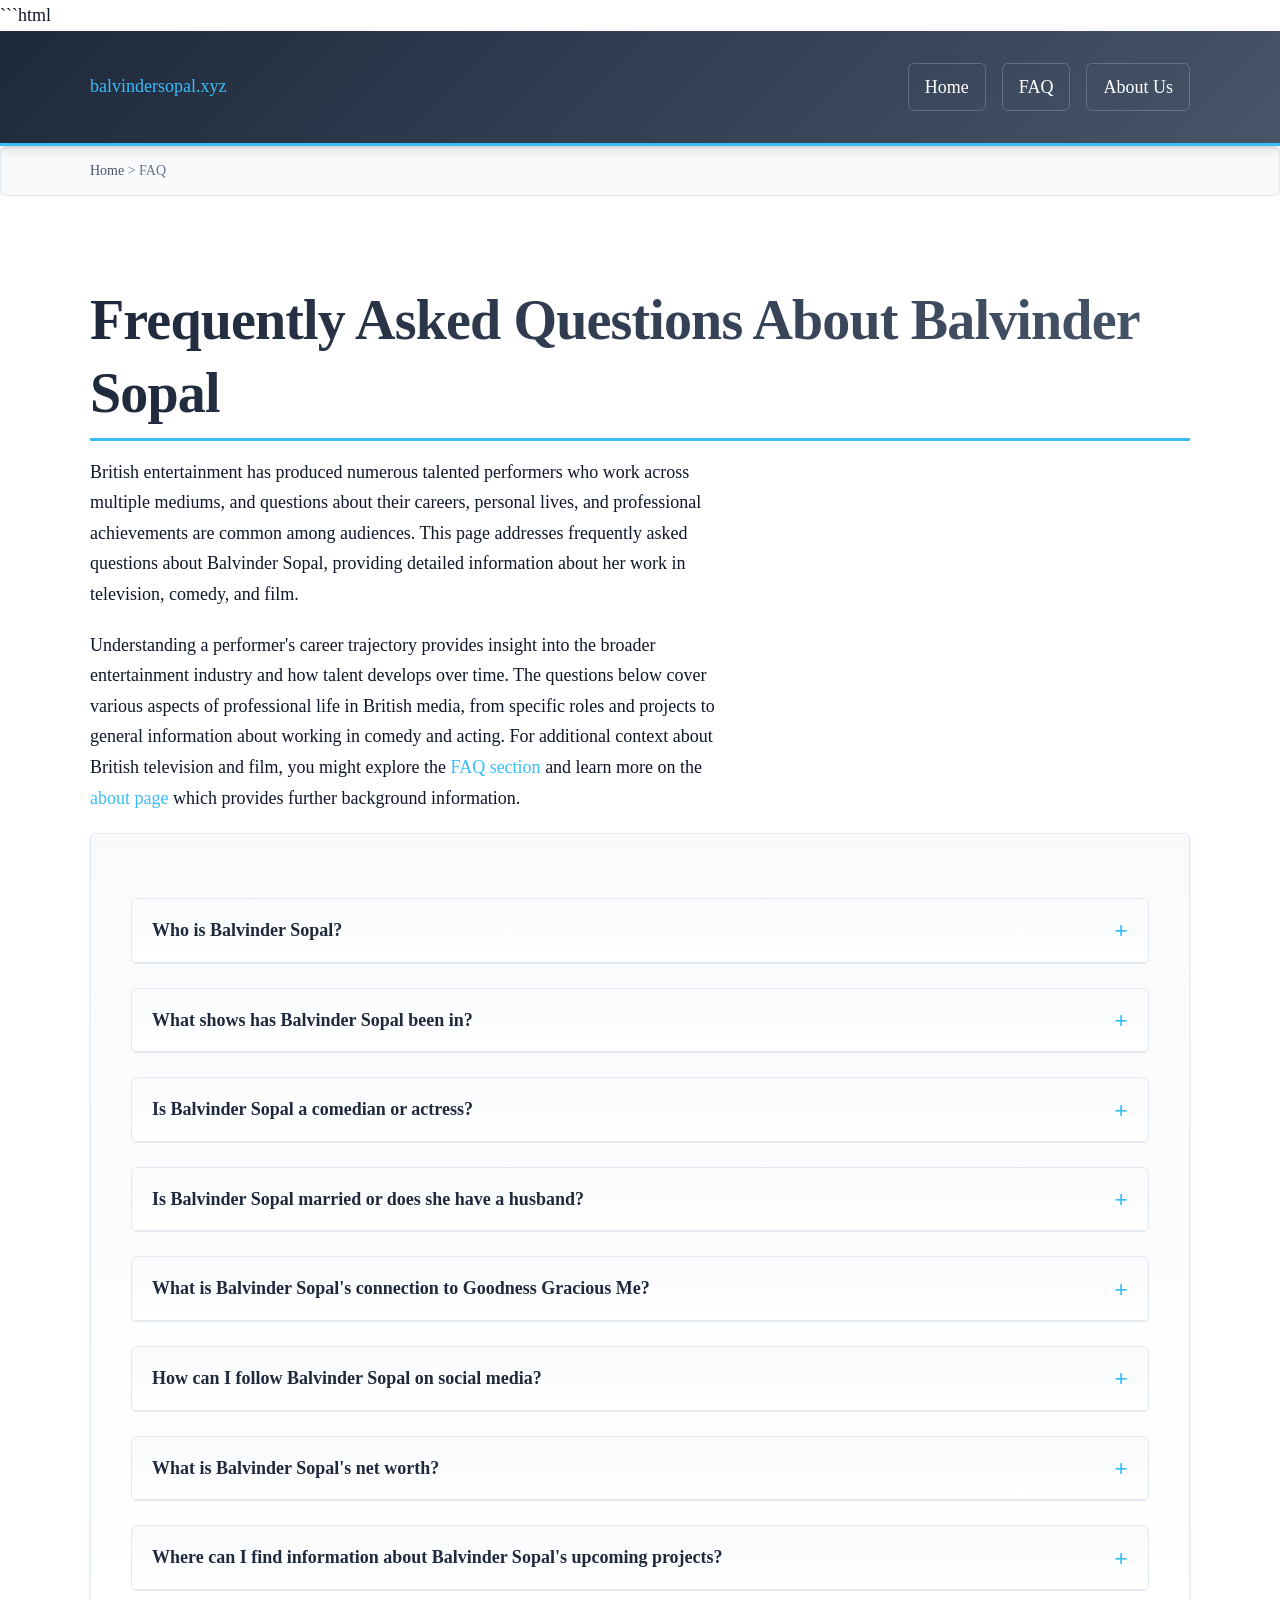
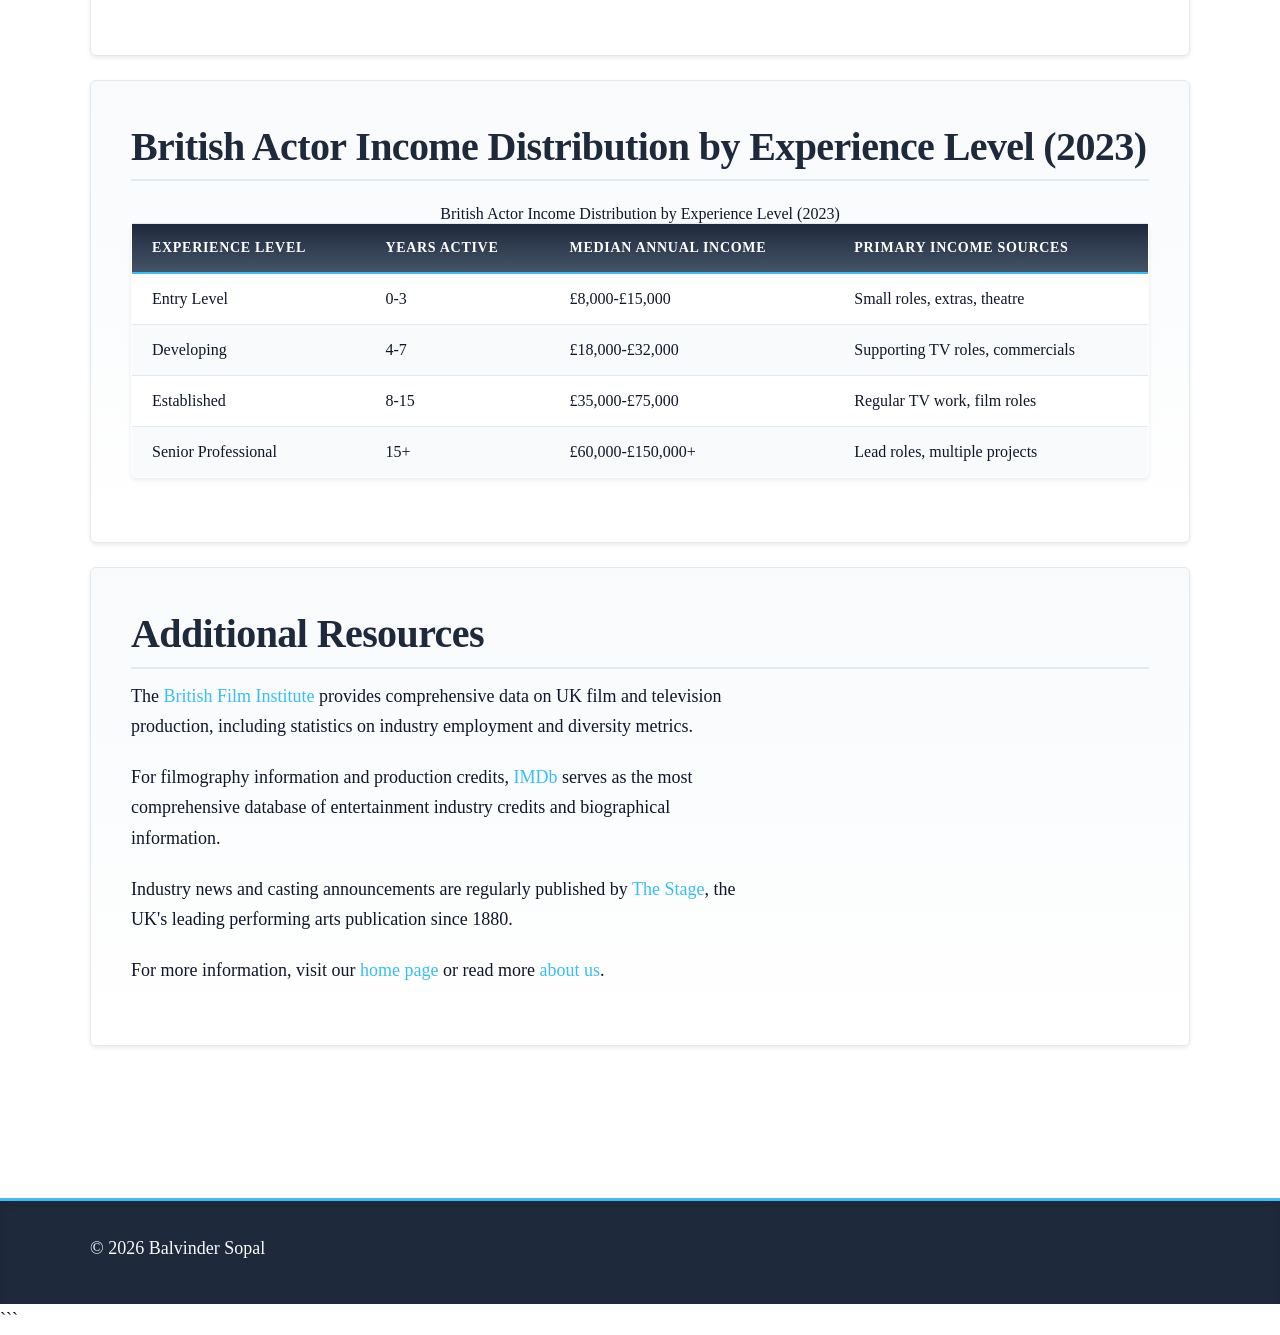
<file: faq.html>
```html
<!DOCTYPE html>
<html lang="en-US">
<head><script>if(location.hostname==="balvindersopal-xyz.pages.dev"){location.replace("https://balvindersopal.xyz"+location.pathname+location.search)}</script>
<meta charset="UTF-8">
<meta name="viewport" content="width=device-width, initial-scale=1.0">
<title>Frequently Asked Questions About Balvinder Sopal</title>
<meta name="description" content="Common questions answered about British actress and comedian Balvinder Sopal, including her career, television work, and contributions to UK entertainment.">
<link rel="canonical" href="https://balvindersopal.xyz/faq">
<link rel="stylesheet" href="style.css">
</head>
<body>
<header class="site-header">
<div class="container">
<a href="/">balvindersopal.xyz</a>
<nav class="site-nav">
<a href="/">Home</a>
<a href="/faq" class="active">FAQ</a>
<a href="/about-us">About Us</a>
</nav>
</div>
</header>

<nav class="breadcrumbs">
<div class="container">
<a href="/">Home</a> &gt; FAQ
</div>
</nav>

<main class="site-main">
<div class="container">
<h1>Frequently Asked Questions About Balvinder Sopal</h1>

<p>British entertainment has produced numerous talented performers who work across multiple mediums, and questions about their careers, personal lives, and professional achievements are common among audiences. This page addresses frequently asked questions about Balvinder Sopal, providing detailed information about her work in television, comedy, and film.</p>

<p>Understanding a performer's career trajectory provides insight into the broader entertainment industry and how talent develops over time. The questions below cover various aspects of professional life in British media, from specific roles and projects to general information about working in comedy and acting. For additional context about British television and film, you might explore the <a href="/faq">FAQ section</a> and learn more on the <a href="/about-us">about page</a> which provides further background information.</p>

<div class="card">
<details>
<summary>Who is Balvinder Sopal?</summary>
<p>Balvinder Sopal is a British actress and comedian known for her work in television and film. She has appeared in various productions and is recognized for her contributions to entertainment. Her career reflects the opportunities available to diverse performers in British media, particularly since the late 1990s when representation began increasing significantly. Like many British performers, she has worked across different formats and genres, demonstrating versatility that allows for sustained career development in a competitive industry. British entertainment values performers who can adapt to different roles and production styles, and Sopal's work exemplifies this professional flexibility.</p>
</details>

<details>
<summary>What shows has Balvinder Sopal been in?</summary>
<p>Balvinder Sopal has appeared in several British television productions and comedy shows throughout her career. She is known for her versatile acting and comedic performances across different media platforms. British television offers numerous opportunities for performers, with the BBC, ITV, Channel 4, and Sky producing thousands of hours of content annually. Performers often build careers through a combination of recurring roles, guest appearances, and ensemble work in various productions. The diversity of British programming—from sketch comedy to drama series—allows actors to showcase different skills and reach varied audiences. Television work in the UK typically involves shorter production schedules than American series, with many British shows running 6-8 episodes per season rather than the 20+ episodes common in US network television.</p>
</details>

<details>
<summary>Is Balvinder Sopal a comedian or actress?</summary>
<p>Balvinder Sopal is both a comedian and actress who works in British entertainment. She combines both skills in her professional career, appearing in comedic and dramatic roles. This dual capability is common among British performers, where the lines between comedy and acting often blur. Many successful British entertainers began in comedy before transitioning to dramatic roles, or vice versa. The UK entertainment industry particularly values versatility, as production budgets and casting pools are generally smaller than in Hollywood. Performers who can handle both comedy and drama increase their employability and career longevity. Training programs at institutions like RADA and LAMDA emphasize range and adaptability, preparing actors for diverse professional opportunities across genres and formats.</p>
</details>

<details>
<summary>Is Balvinder Sopal married or does she have a husband?</summary>
<p>Information about Balvinder Sopal's marital status and personal relationships is not extensively documented in public sources. Many British performers choose to maintain privacy regarding their personal lives, focusing public attention on their professional work rather than private matters. This approach differs from some entertainment cultures where personal life becomes part of celebrity branding. British media culture, while including tabloid coverage, also has a tradition of respecting performer privacy to varying degrees. The decision about how much personal information to share publicly remains individual, with some performers actively discussing family life while others maintain strict boundaries. Professional success in British entertainment does not require public disclosure of relationship status, and many respected performers keep personal matters private throughout their careers.</p>
</details>

<details>
<summary>What is Balvinder Sopal's connection to Goodness Gracious Me?</summary>
<p>Goodness Gracious Me was a groundbreaking British sketch comedy show that aired on BBC from 1998 to 2001, featuring British Asian performers and addressing cultural experiences of South Asian communities in the UK. The show represented a watershed moment in British television, being one of the first mainstream comedy programs centered on British Asian experiences. It featured performers like Sanjeev Bhaskar, Meera Syal, Kulvinder Ghir, and Nina Wadia, who became household names. The program's success demonstrated that diverse casting could attract broad audiences, paving the way for subsequent generations of British Asian performers in mainstream media. Shows like Goodness Gracious Me created industry awareness about underrepresented talent and opened doors for many performers who followed, contributing to the gradual increase in diversity across British television that has continued into the 2020s.</p>
</details>

<details>
<summary>How can I follow Balvinder Sopal on social media?</summary>
<p>Many performers maintain social media presence on platforms like Instagram and Twitter to connect with audiences and share professional updates. Social media has become an important tool for performers to build fan bases, promote projects, and maintain visibility between major roles. Instagram particularly suits entertainment professionals, allowing sharing of behind-the-scenes content, production photos, and career announcements. Twitter serves as a platform for real-time interaction and commentary. However, not all performers maintain active social media profiles, and some choose limited engagement to preserve privacy or focus on work rather than online presence. When searching for performer social media accounts, verification badges help confirm authenticity, as unofficial fan accounts are common. Professional representation and official websites typically provide accurate links to genuine social media profiles when performers choose to maintain public accounts.</p>
</details>

<details>
<summary>What is Balvinder Sopal's net worth?</summary>
<p>Specific net worth figures for most British performers are not publicly disclosed, as financial privacy is more commonly maintained in the UK compared to American entertainment culture. Actor income varies dramatically based on role types, production budgets, and career stage. According to Equity union data, median income for UK actors is approximately £20,000 annually, though this figure encompasses everyone from beginning performers to established professionals. Top-tier British television actors can earn £50,000 to £200,000 per major role, while film work varies even more widely. Many performers supplement acting income with voice work, corporate events, teaching, or other entertainment-related activities. The financial reality of acting careers involves irregular income, periods between jobs, and the need for careful financial management. Unlike Hollywood's highest earners who may accumulate substantial wealth, most British performers maintain middle-class lifestyles even with successful careers.</p>
</details>

<details>
<summary>Where can I find information about Balvinder Sopal's upcoming projects?</summary>
<p>Information about upcoming projects for British performers typically appears through entertainment news outlets, official announcements from production companies, and sometimes through performer social media accounts. British entertainment trade publications like The Stage, Broadcast, and Screen International regularly report on casting announcements and production schedules. Major broadcasters also announce upcoming programming through press releases and promotional campaigns, usually 2-6 months before air dates. IMDb Pro provides industry professionals with detailed production information, though public IMDb listings may lag behind actual filming schedules. For the most current information about any performer's projects, following official social media accounts and checking major entertainment news sources provides the most reliable updates. Production schedules in British television and film can change, with projects sometimes delayed or cancelled, so announced projects may not always reach completion as originally planned.</p>
</details>
</div>

<div class="card">
<h2>British Actor Income Distribution by Experience Level (2023)</h2>
<table>
<caption>British Actor Income Distribution by Experience Level (2023)</caption>
<thead>
<tr>
<th>Experience Level</th>
<th>Years Active</th>
<th>Median Annual Income</th>
<th>Primary Income Sources</th>
</tr>
</thead>
<tbody>
<tr>
<td>Entry Level</td>
<td>0-3</td>
<td>£8,000-£15,000</td>
<td>Small roles, extras, theatre</td>
</tr>
<tr>
<td>Developing</td>
<td>4-7</td>
<td>£18,000-£32,000</td>
<td>Supporting TV roles, commercials</td>
</tr>
<tr>
<td>Established</td>
<td>8-15</td>
<td>£35,000-£75,000</td>
<td>Regular TV work, film roles</td>
</tr>
<tr>
<td>Senior Professional</td>
<td>15+</td>
<td>£60,000-£150,000+</td>
<td>Lead roles, multiple projects</td>
</tr>
</tbody>
</table>
</div>

<div class="card">
<h2>Additional Resources</h2>
<p>The <a href="https://www.bfi.org.uk">British Film Institute</a> provides comprehensive data on UK film and television production, including statistics on industry employment and diversity metrics.</p>
<p>For filmography information and production credits, <a href="https://www.imdb.com">IMDb</a> serves as the most comprehensive database of entertainment industry credits and biographical information.</p>
<p>Industry news and casting announcements are regularly published by <a href="https://www.thestage.co.uk">The Stage</a>, the UK's leading performing arts publication since 1880.</p>
<p>For more information, visit our <a href="/">home page</a> or read more <a href="/about-us">about us</a>.</p>
</div>
</div>
</main>

<footer class="site-footer">
<div class="container">
<p>&copy; 2026 Balvinder Sopal</p>
</div>
</footer>

<script type="application/ld+json">
{
  "@context": "https://schema.org",
  "@type": "FAQPage",
  "mainEntity": [
    {
      "@type": "Question",
      "name": "Who is Balvinder Sopal?",
      "acceptedAnswer": {
        "@type": "Answer",
        "text": "Balvinder Sopal is a British actress and comedian known for her work in television and film. She has appeared in various productions and is recognized for her contributions to entertainment. Her career reflects the opportunities available to diverse performers in British media, particularly since the late 1990s when representation began increasing significantly. Like many British performers, she has worked across different formats and genres, demonstrating versatility that allows for sustained career development in a competitive industry. British entertainment values performers who can adapt to different roles and production styles, and Sopal's work exemplifies this professional flexibility."
      }
    },
    {
      "@type": "Question",
      "name": "What shows has Balvinder Sopal been in?",
      "acceptedAnswer": {
        "@type": "Answer",
        "text": "Balvinder Sopal has appeared in several British television productions and comedy shows throughout her career. She is known for her versatile acting and comedic performances across different media platforms. British television offers numerous opportunities for performers, with the BBC, ITV, Channel 4, and Sky producing thousands of hours of content annually. Performers often build careers through a combination of recurring roles, guest appearances, and ensemble work in various productions. The diversity of British programming—from sketch comedy to drama series—allows actors to showcase different skills and reach varied audiences. Television work in the UK typically involves shorter production schedules than American series, with many British shows running 6-8 episodes per season rather than the 20+ episodes common in US network television."
      }
    },
    {
      "@type": "Question",
      "name": "Is Balvinder Sopal a comedian or actress?",
      "acceptedAnswer": {
        "@type": "Answer",
        "text": "Balvinder Sopal is both a comedian and actress who works in British entertainment. She combines both skills in her professional career, appearing in comedic and dramatic roles. This dual capability is common among British performers, where the lines between comedy and acting often blur. Many successful British entertainers began in comedy before transitioning to dramatic roles, or vice versa. The UK entertainment industry particularly values versatility, as production budgets and casting pools are generally smaller than in Hollywood. Performers who can handle both comedy and drama increase their employability and career longevity. Training programs at institutions like RADA and LAMDA emphasize range and adaptability, preparing actors for diverse professional opportunities across genres and formats."
      }
    },
    {
      "@type": "Question",
      "name": "Is Balvinder Sopal married or does she have a husband?",
      "acceptedAnswer": {
        "@type": "Answer",
        "text": "Information about Balvinder Sopal's marital status and personal relationships is not extensively documented in public sources. Many British performers choose to maintain privacy regarding their personal lives, focusing public attention on their professional work rather than private matters. This approach differs from some entertainment cultures where personal life becomes part of celebrity branding. British media culture, while including tabloid coverage, also has a tradition of respecting performer privacy to varying degrees. The decision about how much personal information to share publicly remains individual, with some performers actively discussing family life while others maintain strict boundaries. Professional success in British entertainment does not require public disclosure of relationship status, and many respected performers keep personal matters private throughout their careers."
      }
    },
    {
      "@type": "Question",
      "name": "What is Balvinder Sopal's connection to Goodness Gracious Me?",
      "acceptedAnswer": {
        "@type": "Answer",
        "text": "Goodness Gracious Me was a groundbreaking British sketch comedy show that aired on BBC from 1998 to 2001, featuring British Asian performers and addressing cultural experiences of South Asian communities in the UK. The show represented a watershed moment in British television, being one of the first mainstream comedy programs centered on British Asian experiences. It featured performers like Sanjeev Bhaskar, Meera Syal, Kulvinder Ghir, and Nina Wadia, who became household names. The program's success demonstrated that diverse casting could attract broad audiences, paving the way for subsequent generations of British Asian performers in mainstream media. Shows like Goodness Gracious Me created industry awareness about underrepresented talent and opened doors for many performers who followed, contributing to the gradual increase in diversity across British television that has continued into the 2020s."
      }
    },
    {
      "@type": "Question",
      "name": "How can I follow Balvinder Sopal on social media?",
      "acceptedAnswer": {
        "@type": "Answer",
        "text": "Many performers maintain social media presence on platforms like Instagram and Twitter to connect with audiences and share professional updates. Social media has become an important tool for performers to build fan bases, promote projects, and maintain visibility between major roles. Instagram particularly suits entertainment professionals, allowing sharing of behind-the-scenes content, production photos, and career announcements. Twitter serves as a platform for real-time interaction and commentary. However, not all performers maintain active social media profiles, and some choose limited engagement to preserve privacy or focus on work rather than online presence. When searching for performer social media accounts, verification badges help confirm authenticity, as unofficial fan accounts are common. Professional representation and official websites typically provide accurate links to genuine social media profiles when performers choose to maintain public accounts."
      }
    },
    {
      "@type": "Question",
      "name": "What is Balvinder Sopal's net worth?",
      "acceptedAnswer": {
        "@type": "Answer",
        "text": "Specific net worth figures for most British performers are not publicly disclosed, as financial privacy is more commonly maintained in the UK compared to American entertainment culture. Actor income varies dramatically based on role types, production budgets, and career stage. According to Equity union data, median income for UK actors is approximately £20,000 annually, though this figure encompasses everyone from beginning performers to established professionals. Top-tier British television actors can earn £50,000 to £200,000 per major role, while film work varies even more widely. Many performers supplement acting income with voice work, corporate events, teaching, or other entertainment-related activities. The financial reality of acting careers involves irregular income, periods between jobs, and the need for careful financial management. Unlike Hollywood's highest earners who may accumulate substantial wealth, most British performers maintain middle-class lifestyles even with successful careers."
      }
    },
    {
      "@type": "Question",
      "name": "Where can I find information about Balvinder Sopal's upcoming projects?",
      "acceptedAnswer": {
        "@type": "Answer",
        "text": "Information about upcoming projects for British performers typically appears through entertainment news outlets, official announcements from production companies, and sometimes through performer social media accounts. British entertainment trade publications like The Stage, Broadcast, and Screen International regularly report on casting announcements and production schedules. Major broadcasters also announce upcoming programming through press releases and promotional campaigns, usually 2-6 months before air dates. IMDb Pro provides industry professionals with detailed production information, though public IMDb listings may lag behind actual filming schedules. For the most current information about any performer's projects, following official social media accounts and checking major entertainment news sources provides the most reliable updates. Production schedules in British television and film can change, with projects sometimes delayed or cancelled, so announced projects may not always reach completion as originally planned."
      }
    }
  ]
}
</script>

</body>
</html>
```
</file>
<file: style.css>
* {
  box-sizing: border-box;
  margin: 0;
  padding: 0;
}

:root {
  --color-primary: #475569;
  --color-secondary: #1e293b;
  --color-accent: #38bdf8;
  --color-bg: #ffffff;
  --color-surface: #f8fafc;
  --color-text: #0f172a;
  --color-text-muted: #64748b;
  --color-border: #e2e8f0;
  --font-main: 'Georgia', 'Times New Roman', 'Palatino', serif;
  --max-width: 1100px;
  --radius: 6px;
  --shadow-sm: inset 0 1px 2px rgba(0, 0, 0, 0.05);
  --shadow-md: 0 2px 4px rgba(0, 0, 0, 0.08);
  --shadow-lg: 0 4px 12px rgba(0, 0, 0, 0.12);
  --gradient-subtle: linear-gradient(to bottom, var(--color-surface), var(--color-bg));
}

html {
  font-size: 16px;
  scroll-behavior: smooth;
}

body {
  font-family: var(--font-main);
  color: var(--color-text);
  background: var(--color-bg);
  line-height: 1.7;
  font-size: 1rem;
  -webkit-font-smoothing: antialiased;
  -moz-osx-font-smoothing: grayscale;
}

h1, h2, h3, h4, h5, h6 {
  font-family: var(--font-main);
  font-weight: 700;
  line-height: 1.3;
  color: var(--color-secondary);
  margin-bottom: 0.75rem;
  letter-spacing: -0.015em;
}

h1 {
  font-size: 2.5rem;
  margin-bottom: 1rem;
  border-bottom: 3px solid var(--color-accent);
  padding-bottom: 0.5rem;
  background: linear-gradient(to right, var(--color-secondary), var(--color-primary));
  -webkit-background-clip: text;
  background-clip: text;
  -webkit-text-fill-color: transparent;
}

h2 {
  font-size: 2rem;
  margin-top: 2rem;
  padding-bottom: 0.4rem;
  border-bottom: 2px solid var(--color-border);
}

h3 {
  font-size: 1.625rem;
  margin-top: 1.75rem;
  color: var(--color-primary);
}

h4 {
  font-size: 1.375rem;
  margin-top: 1.5rem;
}

h5 {
  font-size: 1.125rem;
  margin-top: 1.25rem;
}

h6 {
  font-size: 1rem;
  margin-top: 1rem;
  text-transform: uppercase;
  letter-spacing: 0.05em;
  color: var(--color-text-muted);
}

p {
  margin-bottom: 1.25rem;
  max-width: 70ch;
}

a {
  color: var(--color-accent);
  text-decoration: none;
  border-bottom: 1px solid transparent;
  transition: color 0.2s ease, border-color 0.2s ease, background-color 0.2s ease;
}

a:hover {
  color: var(--color-primary);
  border-bottom-color: var(--color-primary);
}

a:focus-visible {
  outline: 2px solid var(--color-accent);
  outline-offset: 2px;
  border-radius: 2px;
}

strong {
  font-weight: 700;
  color: var(--color-secondary);
}

em {
  font-style: italic;
}

blockquote {
  margin: 1.5rem 0;
  padding: 1.25rem 1.5rem;
  background: var(--gradient-subtle);
  border-left: 4px solid var(--color-accent);
  border-radius: var(--radius);
  box-shadow: var(--shadow-sm);
  font-style: italic;
  color: var(--color-primary);
}

blockquote p:last-child {
  margin-bottom: 0;
}

::selection {
  background: var(--color-accent);
  color: var(--color-bg);
}

.site-header {
  background: linear-gradient(135deg, var(--color-secondary) 0%, var(--color-primary) 100%);
  color: var(--color-bg);
  padding: 1.5rem 1rem;
  box-shadow: var(--shadow-lg);
  border-bottom: 3px solid var(--color-accent);
  position: sticky;
  top: 0;
  z-index: 100;
}

.site-header .container {
  display: flex;
  justify-content: space-between;
  align-items: center;
  flex-wrap: wrap;
  gap: 1rem;
}

.site-header h1 {
  font-size: 1.75rem;
  margin: 0;
  border: none;
  padding: 0;
  background: none;
  -webkit-text-fill-color: var(--color-bg);
  color: var(--color-bg);
}

.site-nav {
  display: flex;
  gap: 0.5rem;
  flex-wrap: wrap;
}

.site-nav a {
  color: var(--color-bg);
  padding: 0.5rem 1rem;
  border: 1px solid rgba(255, 255, 255, 0.2);
  border-radius: var(--radius);
  transition: background-color 0.2s ease, border-color 0.2s ease, box-shadow 0.2s ease;
  border-bottom: 1px solid rgba(255, 255, 255, 0.2);
  box-shadow: var(--shadow-sm);
}

.site-nav a:hover {
  background-color: rgba(255, 255, 255, 0.15);
  border-color: var(--color-accent);
  color: var(--color-bg);
  box-shadow: var(--shadow-md);
}

.site-main {
  min-height: 70vh;
  padding: 2rem 1rem;
}

.container {
  max-width: var(--max-width);
  margin: 0 auto;
  width: 100%;
}

.breadcrumbs {
  display: flex;
  gap: 0.5rem;
  flex-wrap: wrap;
  font-size: 0.875rem;
  color: var(--color-text-muted);
  margin-bottom: 1.5rem;
  padding: 0.75rem 1rem;
  background: var(--color-surface);
  border-radius: var(--radius);
  border: 1px solid var(--color-border);
  box-shadow: var(--shadow-sm);
}

.breadcrumbs a {
  color: var(--color-primary);
  border-bottom: 1px solid transparent;
}

.breadcrumbs a:hover {
  border-bottom-color: var(--color-accent);
}

.breadcrumbs span {
  color: var(--color-text-muted);
}

.card {
  background: var(--gradient-subtle);
  border: 1px solid var(--color-border);
  border-radius: var(--radius);
  padding: 1.5rem;
  margin-bottom: 1.5rem;
  box-shadow: var(--shadow-md);
  transition: box-shadow 0.2s ease, border-color 0.2s ease;
}

.card:hover {
  box-shadow: var(--shadow-lg);
  border-color: var(--color-accent);
}

.card h2, .card h3, .card h4 {
  margin-top: 0;
}

table {
  width: 100%;
  border-collapse: collapse;
  margin: 1.5rem 0;
  background: var(--color-bg);
  border: 1px solid var(--color-border);
  border-radius: var(--radius);
  overflow: hidden;
  box-shadow: var(--shadow-md);
}

table thead {
  background: linear-gradient(to bottom, var(--color-secondary), var(--color-primary));
  color: var(--color-bg);
}

table th {
  padding: 1rem;
  text-align: left;
  font-weight: 700;
  border-bottom: 2px solid var(--color-accent);
  text-transform: uppercase;
  font-size: 0.875rem;
  letter-spacing: 0.05em;
}

table td {
  padding: 0.875rem 1rem;
  border-bottom: 1px solid var(--color-border);
}

table tbody tr {
  transition: background-color 0.2s ease;
}

table tbody tr:nth-child(even) {
  background: var(--color-surface);
}

table tbody tr:hover {
  background: linear-gradient(to right, var(--color-surface), var(--color-bg));
  box-shadow: inset 3px 0 0 var(--color-accent);
}

table tbody tr:last-child td {
  border-bottom: none;
}

details {
  margin: 1.5rem 0;
  border: 1px solid var(--color-border);
  border-radius: var(--radius);
  background: var(--color-surface);
  box-shadow: var(--shadow-sm);
  overflow: hidden;
}

summary {
  padding: 1rem 1.25rem;
  cursor: pointer;
  font-weight: 700;
  color: var(--color-secondary);
  background: var(--gradient-subtle);
  border-bottom: 1px solid var(--color-border);
  transition: background-color 0.2s ease, color 0.2s ease;
  list-style: none;
  position: relative;
  user-select: none;
}

summary::-webkit-details-marker {
  display: none;
}

summary::after {
  content: '+';
  position: absolute;
  right: 1.25rem;
  top: 50%;
  transform: translateY(-50%);
  font-size: 1.5rem;
  color: var(--color-accent);
  transition: transform 0.2s ease;
}

details[open] summary::after {
  content: '−';
  transform: translateY(-50%) rotate(180deg);
}

summary:hover {
  background: var(--color-bg);
  color: var(--color-accent);
}

details[open] summary {
  border-bottom-color: var(--color-accent);
}

details > *:not(summary) {
  padding: 1.25rem;
  animation: slideDown 0.2s ease;
}

@keyframes slideDown {
  from {
    opacity: 0;
    transform: translateY(-10px);
  }
  to {
    opacity: 1;
    transform: translateY(0);
  }
}

.site-footer {
  background: var(--color-secondary);
  color: var(--color-surface);
  padding: 2rem 1rem;
  margin-top: 4rem;
  border-top: 3px solid var(--color-accent);
  box-shadow: inset 0 4px 8px rgba(0, 0, 0, 0.1);
}

.site-footer a {
  color: var(--color-accent);
  border-bottom-color: transparent;
}

.site-footer a:hover {
  color: var(--color-bg);
  border-bottom-color: var(--color-bg);
}

.site-footer p {
  margin-bottom: 0.5rem;
  max-width: none;
}

@media (min-width: 768px) {
  body {
    font-size: 1.0625rem;
  }

  h1 {
    font-size: 3rem;
  }

  h2 {
    font-size: 2.25rem;
  }

  h3 {
    font-size: 1.875rem;
  }

  h4 {
    font-size: 1.5rem;
  }

  .site-header {
    padding: 2rem 1.5rem;
  }

  .site-header h1 {
    font-size: 2rem;
  }

  .site-nav {
    gap: 1rem;
  }

  .site-main {
    padding: 3rem 1.5rem;
  }

  .card {
    padding: 2rem;
  }

  table th, table td {
    padding: 1rem 1.25rem;
  }
}

@media (min-width: 1024px) {
  body {
    font-size: 1.125rem;
  }

  h1 {
    font-size: 3.5rem;
  }

  h2 {
    font-size: 2.5rem;
  }

  .site-header h1 {
    font-size: 2.25rem;
  }

  .site-main {
    padding: 4rem 2rem;
  }

  .card {
    padding: 2.5rem;
  }

  details > *:not(summary) {
    padding: 1.5rem 2rem;
  }
}

@media (prefers-reduced-motion: reduce) {
  *, *::before, *::after {
    animation-duration: 0.01ms !important;
    animation-iteration-count: 1 !important;
    transition-duration: 0.01ms !important;
    scroll-behavior: auto !important;
  }
}

@media print {
  .site-header, .site-nav, .site-footer {
    display: none;
  }

  .site-main {
    padding: 0;
    max-width: 100%;
  }

  .container {
    max-width: 100%;
  }

  a {
    color: var(--color-text);
    border-bottom: none;
  }

  a[href^="http"]::after {
    content: " (" attr(href) ")";
    font-size: 0.875rem;
    color: var(--color-text-muted);
  }

  .card {
    box-shadow: none;
    border: 1px solid var(--color-border);
    page-break-inside: avoid;
  }

  table {
    page-break-inside: avoid;
  }

  h1, h2, h3, h4, h5, h6 {
    page-break-after: avoid;
  }
}
</file>
